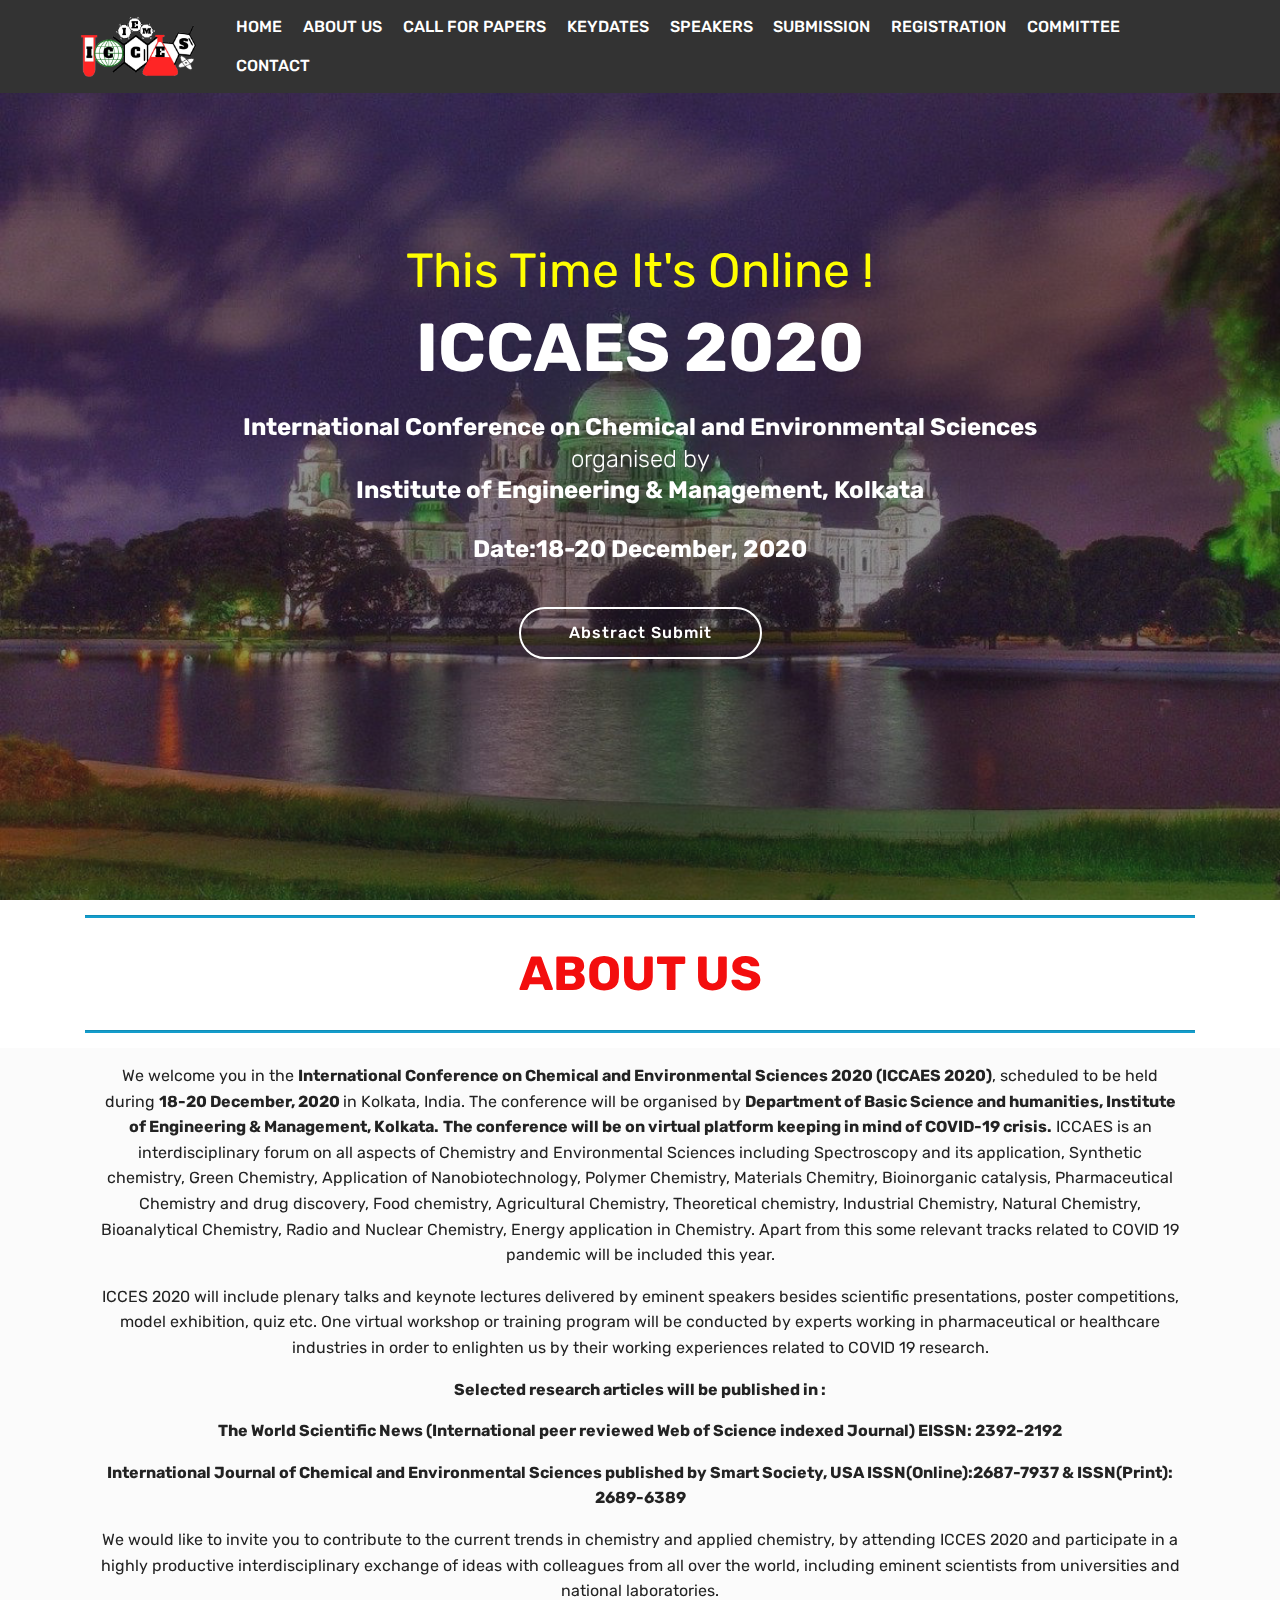
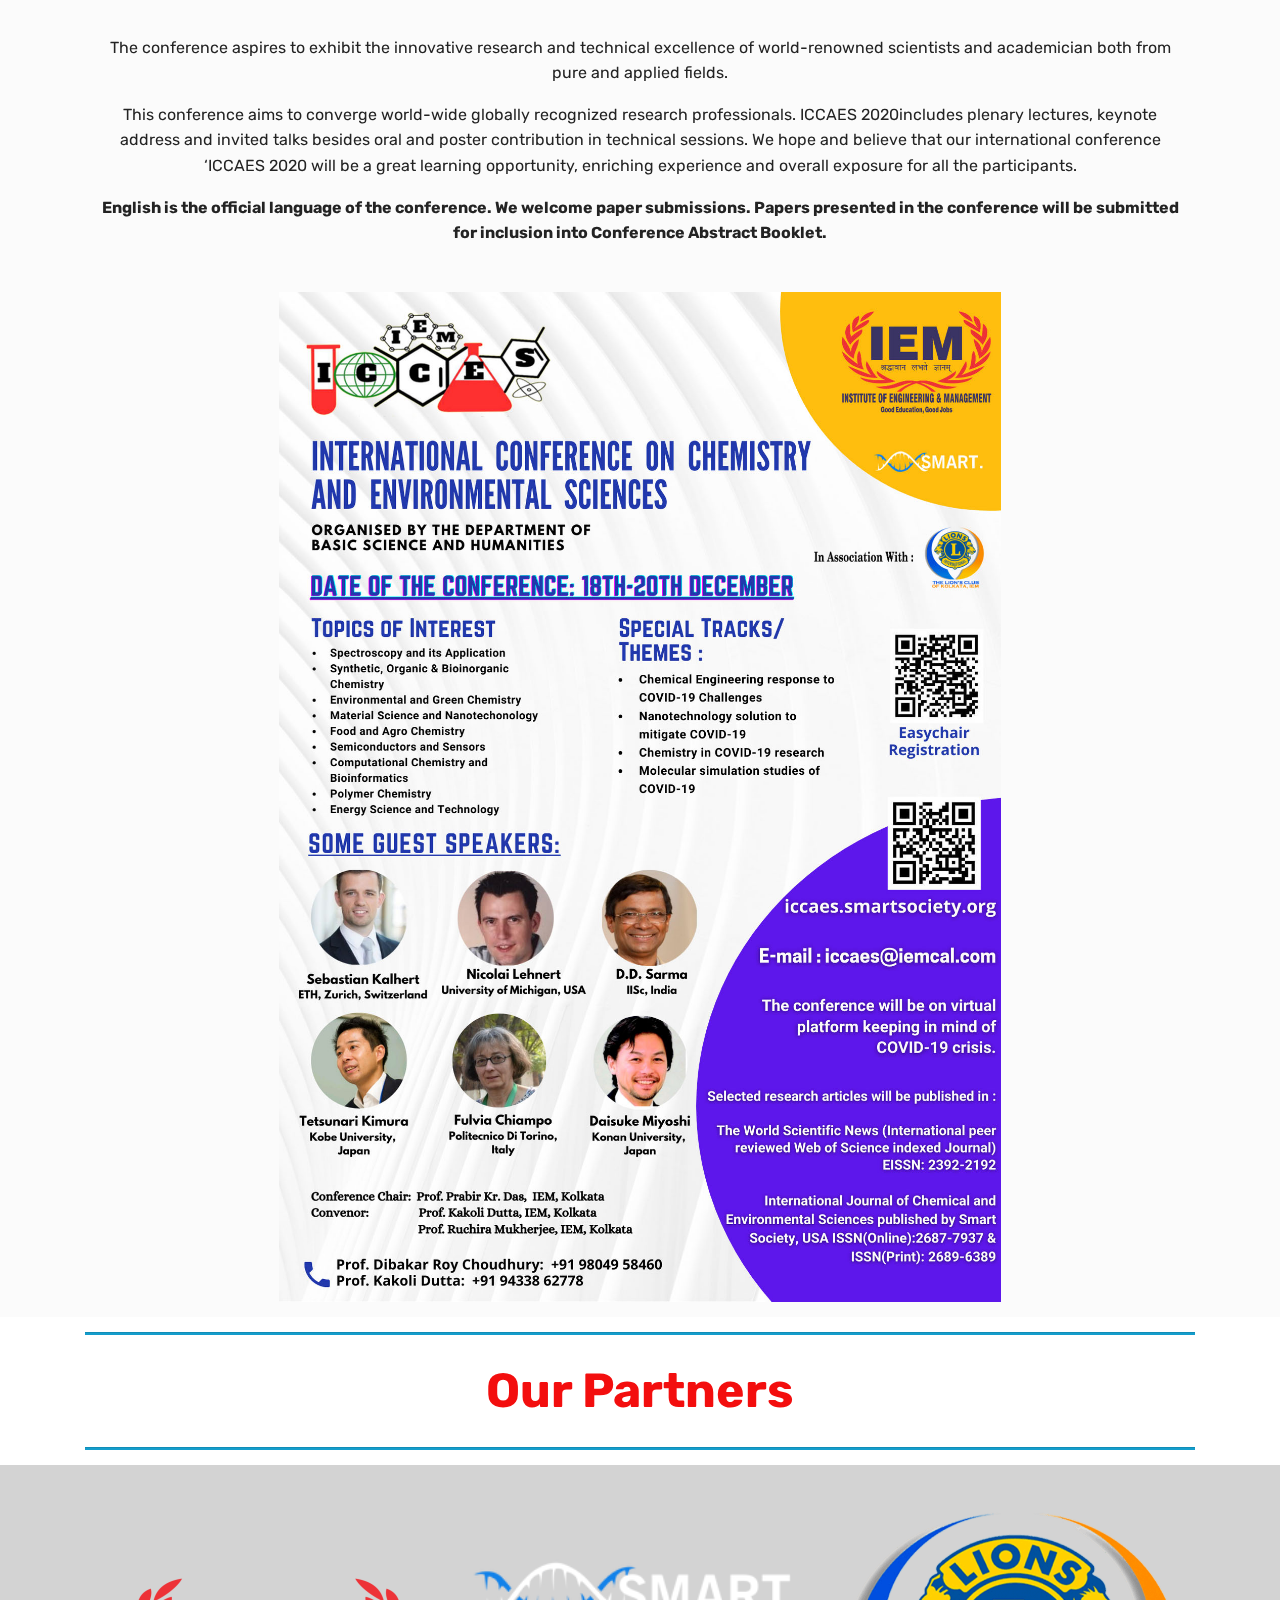
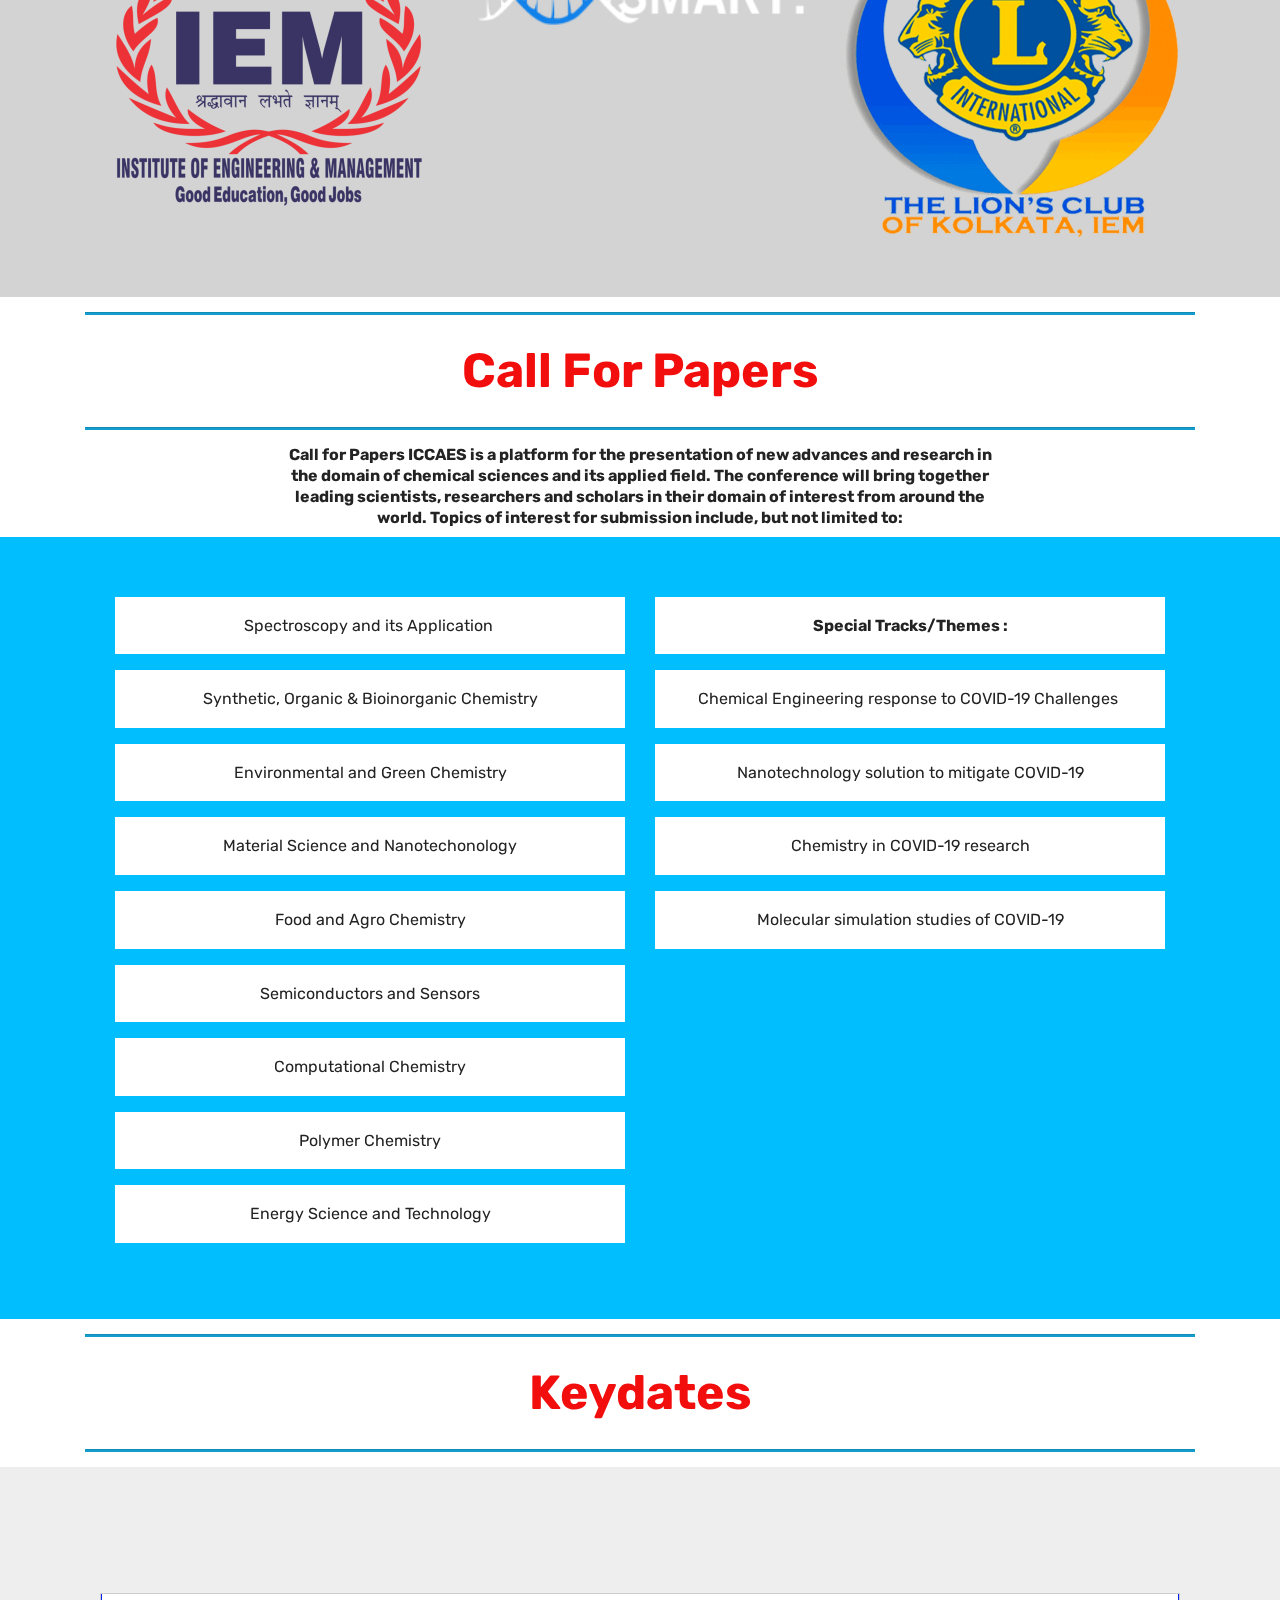
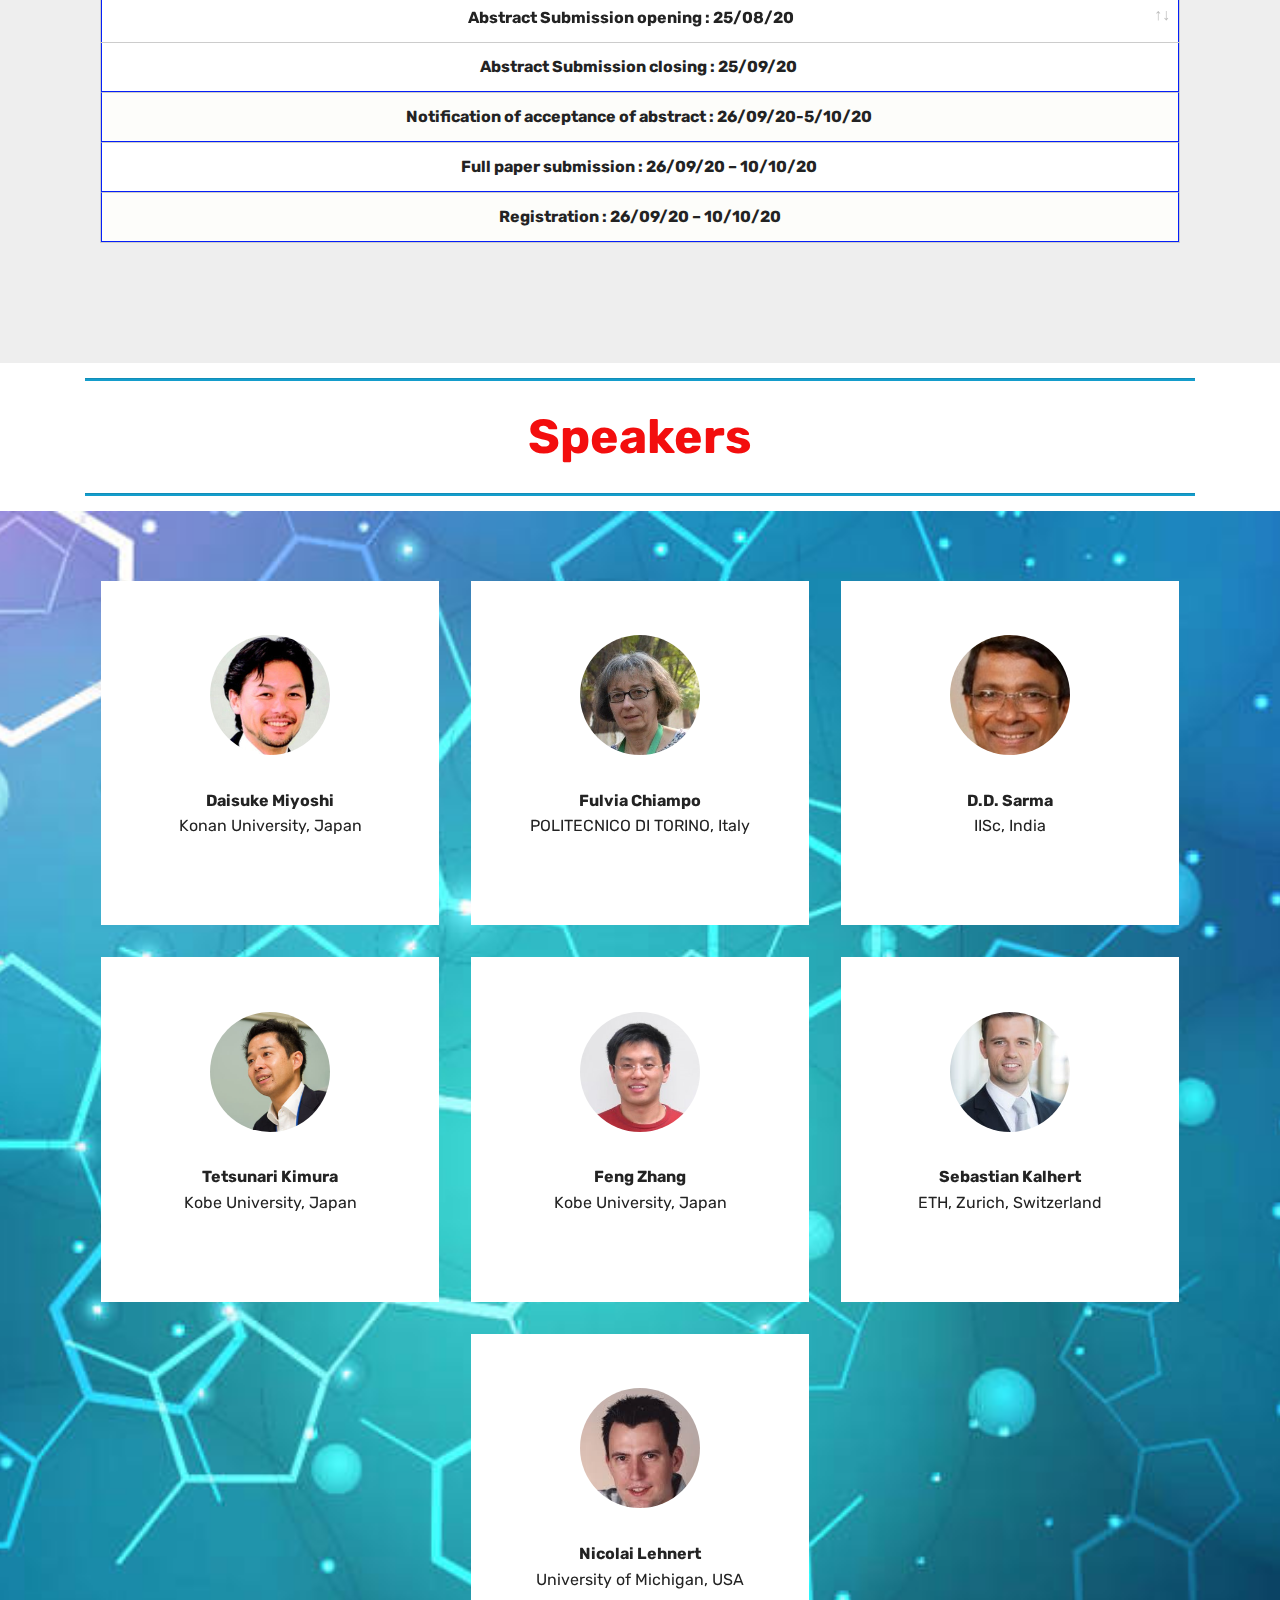
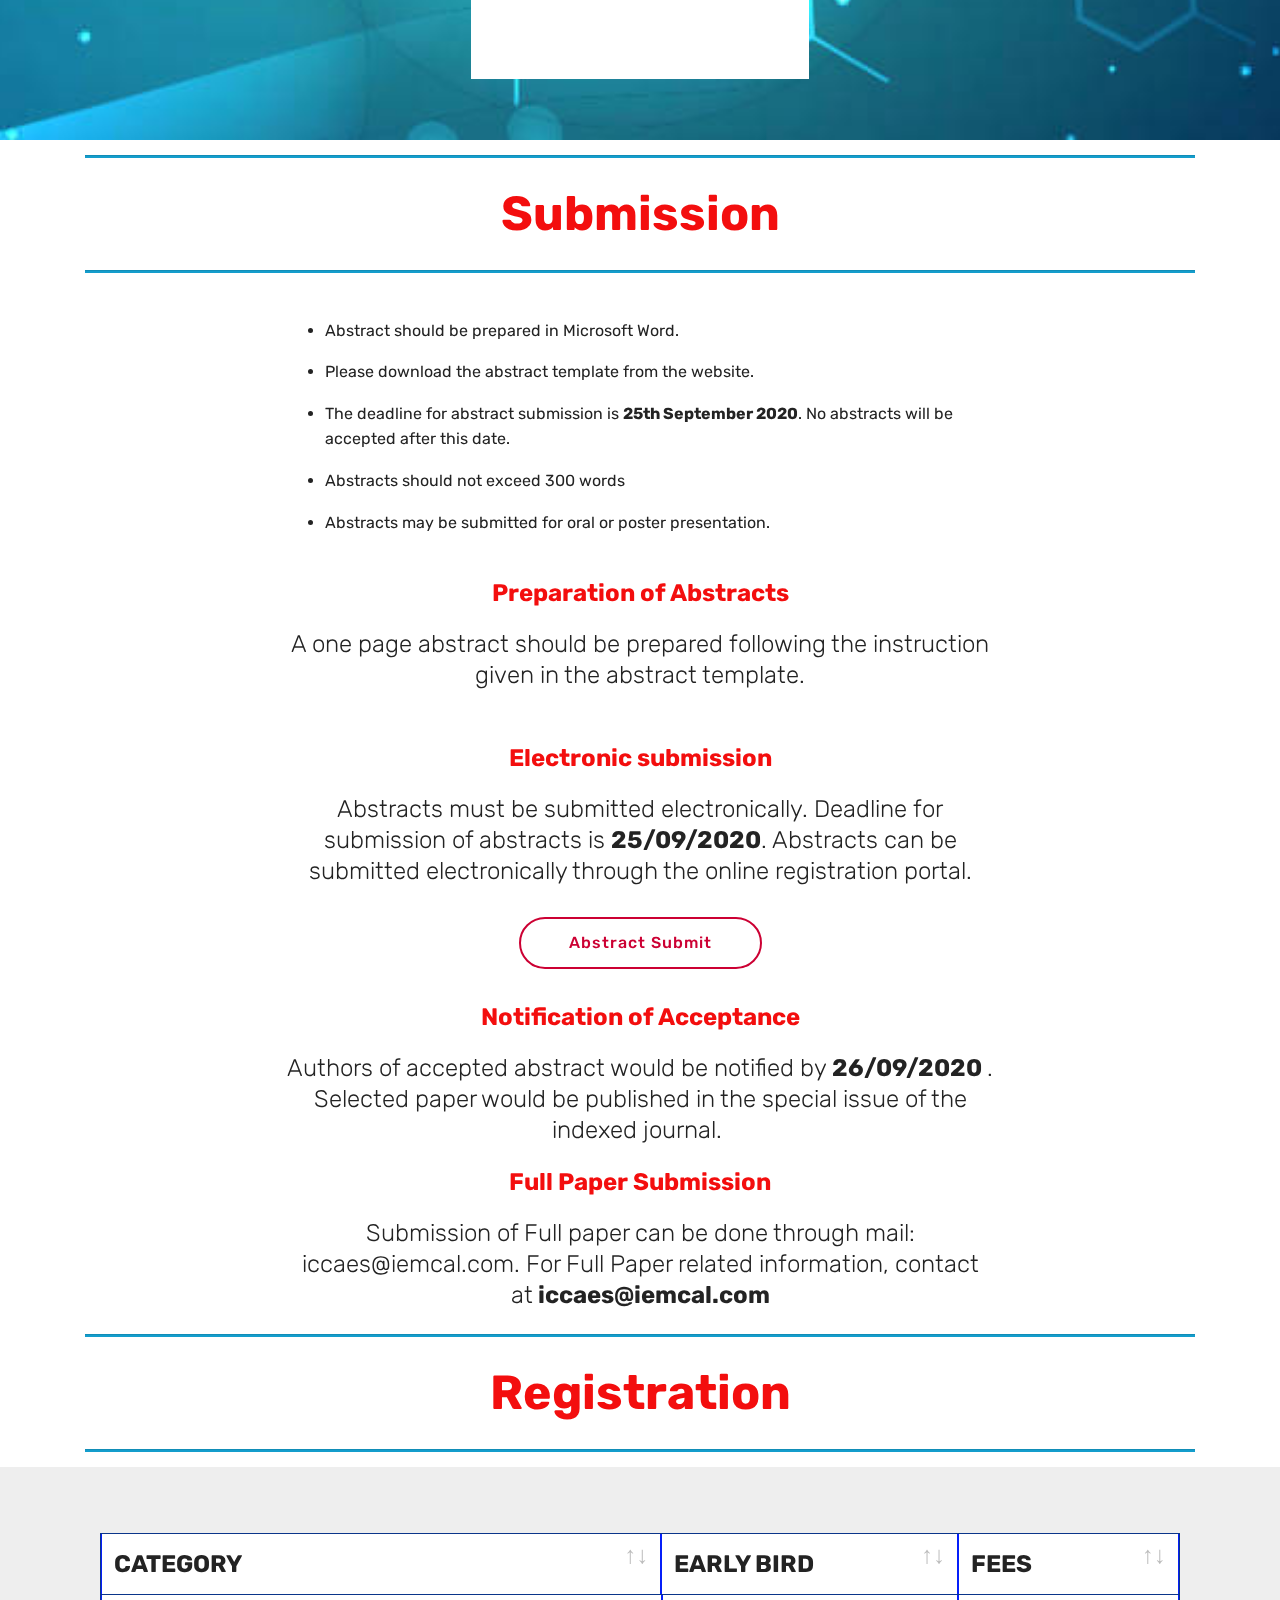
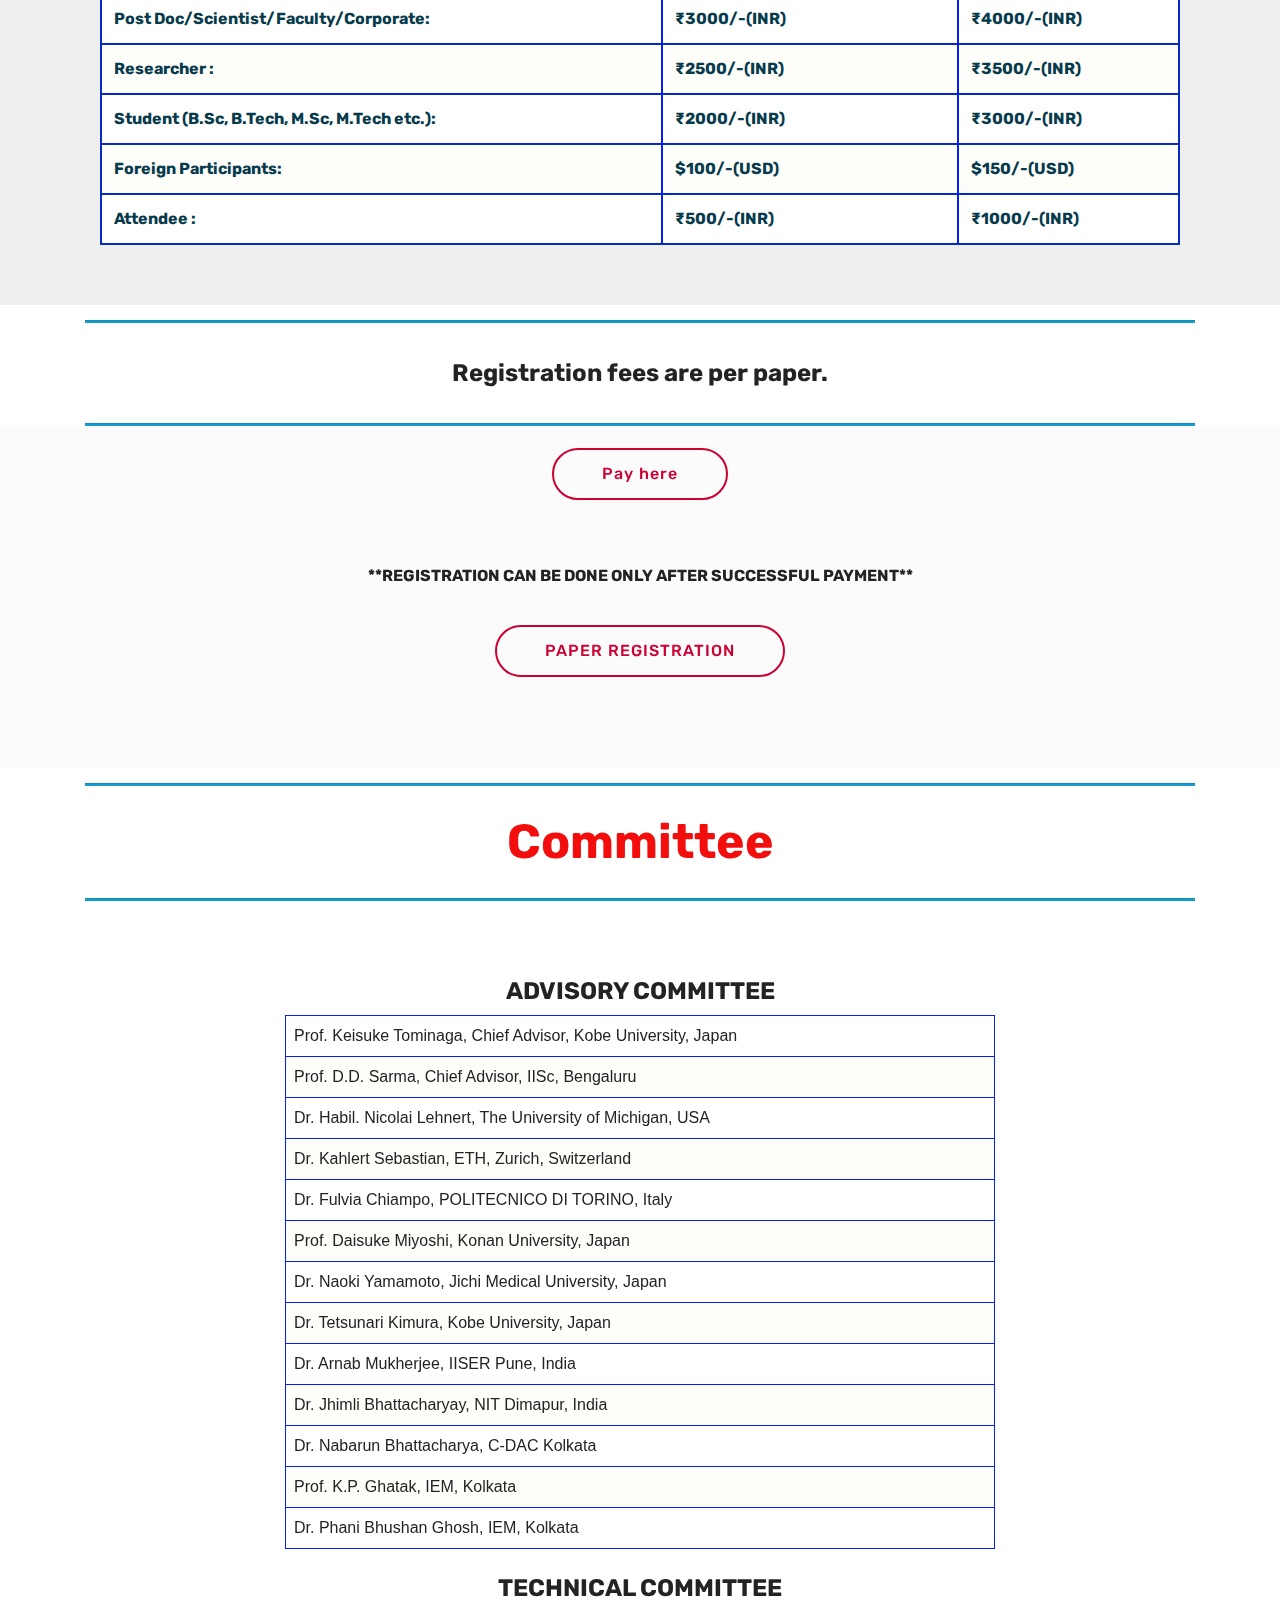
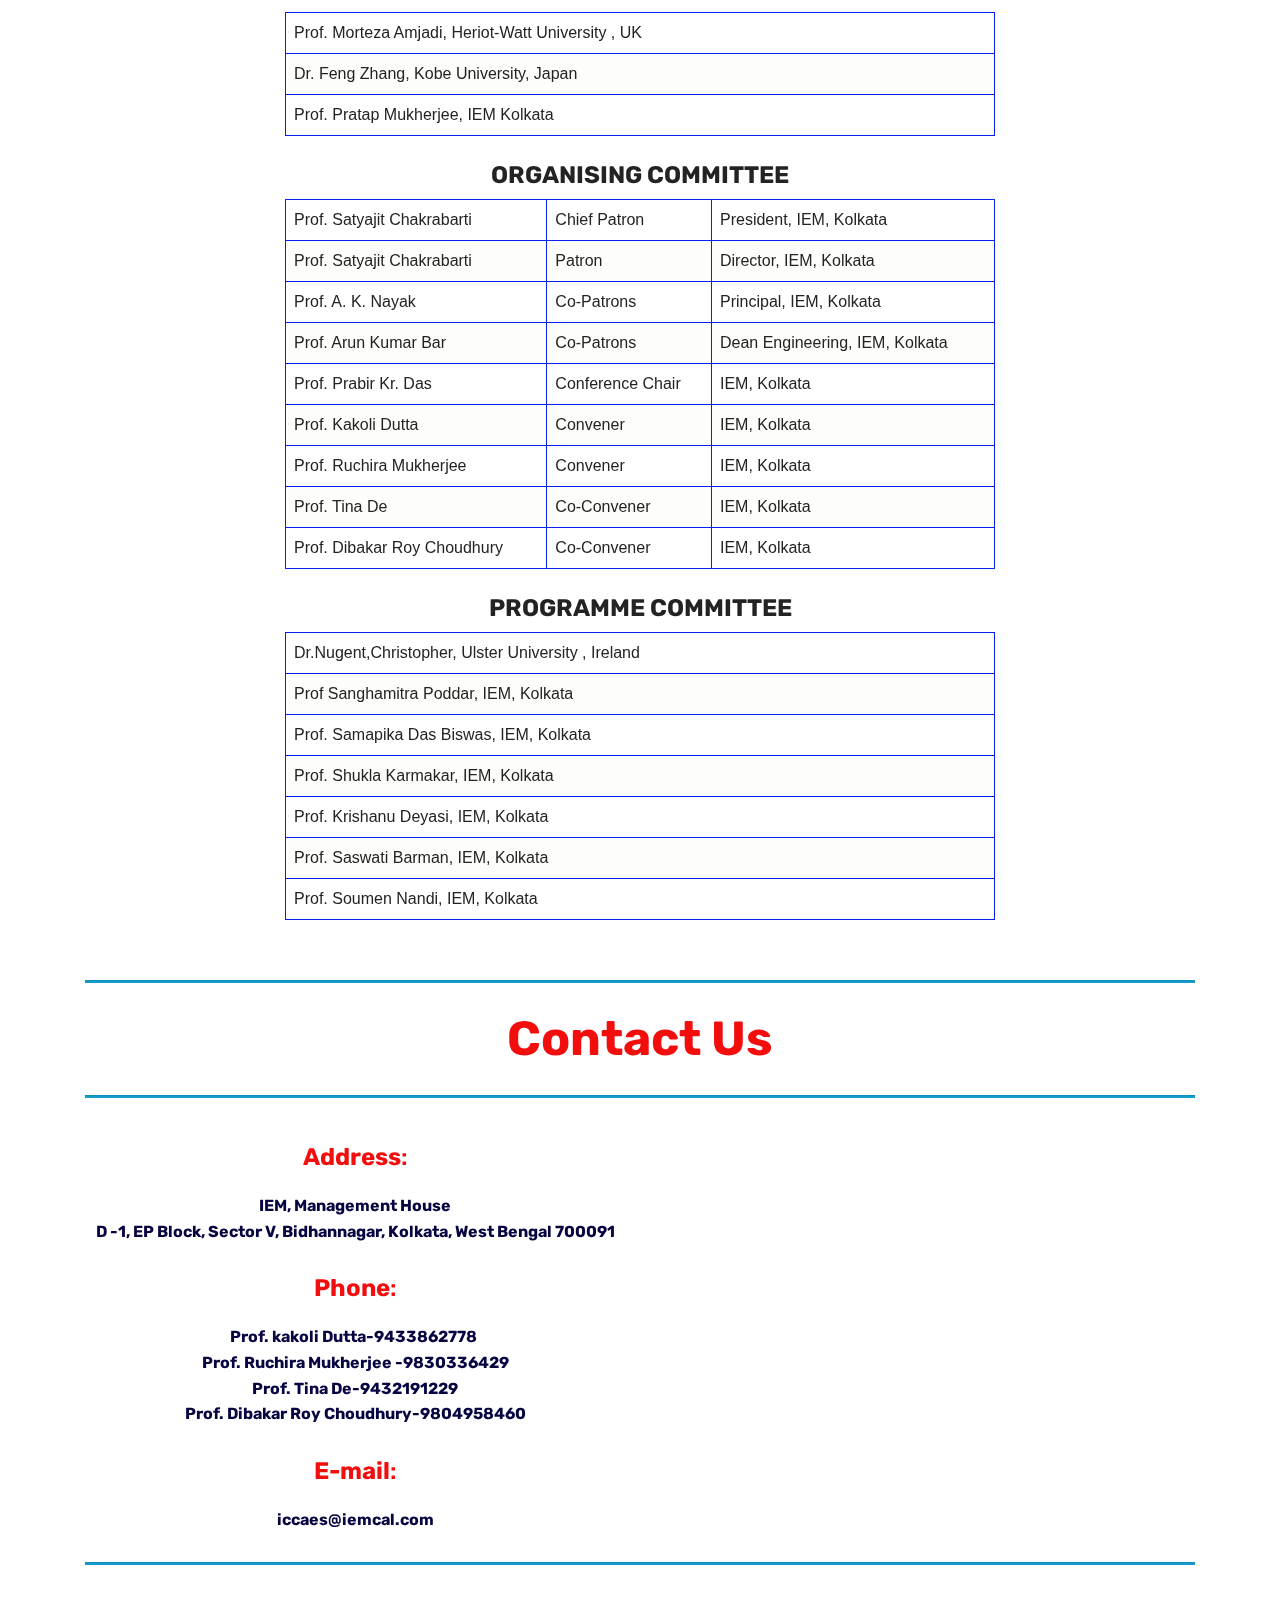
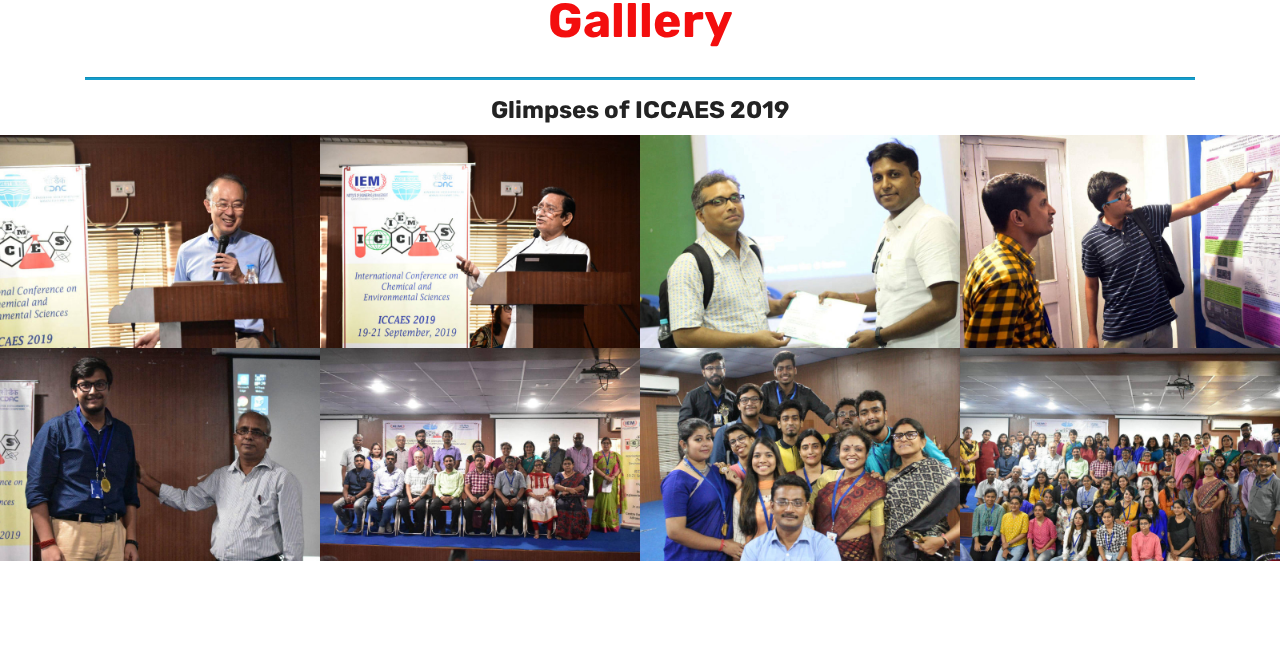
<file: index.html>
<!DOCTYPE html>
<html  >
<head>
<style>
table {
  font-family: arial, sans-serif;
  border-collapse: collapse;
  width: 100%;
}

td, th {
  border: 1px solid  #051ff9  ;
  text-align: left;
  padding: 8px;
}

tr:nth-child(even) {
  background-color:    #fdfdfa   ;
}
</style>
<style type="text/css">blink {
        animation: blinker 0.6s linear infinite;
        color:   #0ce0f5 ;
       }
      @keyframes blinker {  
        50% { opacity: 0; }
       }
       .blink-one {
         animation: blinker-one 1s linear infinite;
       }
       @keyframes blinker-one {  
         0% { opacity: 0; }
       }
       .blink-two {
         animation: blinker-two 1.4s linear infinite;
       }
       @keyframes blinker-two {  
         100% { opacity: 0; }
       }
</style>	

  <meta charset="UTF-8">
  <meta http-equiv="X-UA-Compatible" content="IE=edge">
  <meta name="generator" content="Mobirise v4.12.4, mobirise.com">
  <meta name="twitter:card" content="summary_large_image"/>
  <meta name="twitter:image:src" content="assets/images/index-meta.png">
  <meta property="og:image" content="assets/images/index-meta.png">
  <meta name="twitter:title" content="Home">
  <meta name="viewport" content="width=device-width, initial-scale=1, minimum-scale=1">
  <link rel="shortcut icon" href="assets/images/logo-2.png" type="image/x-icon">
  <meta name="description" content="">
  
  
  <title>ICCAES 2020</title>
  <link rel="stylesheet" href="assets/web/assets/mobirise-icons/mobirise-icons.css">
  <link rel="stylesheet" href="assets/bootstrap/css/bootstrap.min.css">
  <link rel="stylesheet" href="assets/bootstrap/css/bootstrap-grid.min.css">
  <link rel="stylesheet" href="assets/bootstrap/css/bootstrap-reboot.min.css">
  <link rel="stylesheet" href="assets/datatables/data-tables.bootstrap4.min.css">
  <link rel="stylesheet" href="assets/dropdown/css/style.css">
  <link rel="stylesheet" href="assets/tether/tether.min.css">
  <link rel="stylesheet" href="assets/theme/css/style.css">
  <link rel="stylesheet" href="assets/gallery/style.css">
  <link rel="preload" as="style" href="assets/mobirise/css/mbr-additional.css"><link rel="stylesheet" href="assets/mobirise/css/mbr-additional.css" type="text/css">
  
  
  
</head>
<body>
  <section class="menu cid-s6XohG6mQt" once="menu" id="menu1-0">

    

    <nav class="navbar navbar-expand beta-menu navbar-dropdown align-items-center navbar-fixed-top navbar-toggleable-sm">
        <button class="navbar-toggler navbar-toggler-right" type="button" data-toggle="collapse" data-target="#navbarSupportedContent" aria-controls="navbarSupportedContent" aria-expanded="false" aria-label="Toggle navigation">
            <div class="hamburger">
                <span></span>
                <span></span>
                <span></span>
                <span></span>
            </div>
        </button>
        <div class="menu-logo">
            <div class="navbar-brand">
                <span class="navbar-logo">
                    
                         <img src="assets/images/logo-2.png" alt="" title="" style="height: 3.8rem;">
                    
                </span>
                
            </div>
        </div>
        <div class="collapse navbar-collapse" id="navbarSupportedContent">
            <ul class="navbar-nav nav-dropdown nav-right" data-app-modern-menu="true">
			<li class="nav-item"><a class="nav-link link text-white display-4" href="#header2-1">HOME</a></li>
                        <li class="nav-item"><a class="nav-link link text-white display-4" href="#content9-1c">ABOUT US</a></li>
				        <li class="nav-item"><a class="nav-link link text-white display-4" href="#content9-1b">CALL FOR PAPERS</a></li>
						<li class="nav-item"><a class="nav-link link text-white display-4" href="#content9-1a">KEYDATES</a></li>
						<li class="nav-item"><a class="nav-link link text-white display-4" href="#content9-y">SPEAKERS</a></li>
						<li class="nav-item"><a class="nav-link link text-white display-4" href="#content9-x">SUBMISSION</a></li>
						<li class="nav-item"><a class="nav-link link text-white display-4" href="#content9-w">REGISTRATION</a></li>
						<li class="nav-item"><a class="nav-link link text-white display-4" href="#content9-z">COMMITTEE</a></li>
						<li class="nav-item"><a class="nav-link link text-white display-4" href="#content9-17">CONTACT</a></li>
						</ul>
        </div>
    </nav>
</section>

<section class="engine"><a href="#"></a></section><section class="cid-s6XphYSf7Y mbr-fullscreen mbr-parallax-background" id="header2-1">

    

    <div class="mbr-overlay" style="opacity: 0.5; background-color: rgb(35, 35, 35);"></div>

    <div class="container align-center">
        <div class="row justify-content-md-center">
            <div class="mbr-white col-md-10">
			<blink class="blink-two"><font size="12" color="#ffff00">This Time It's Online !</font></blink>
                <h1 class="mbr-section-title mbr-bold pb-3 mbr-fonts-style display-1">ICCAES 2020<br></h1>
                <h3 class="mbr-section-subtitle align-center mbr-light pb-3 mbr-fonts-style display-5"><strong>International Conference on Chemical and Environmental Sciences</strong><br>organised by 

<div><strong>Institute of Engineering &amp; Management, Kolkata</strong></div></h3>
                <p class="mbr-text pb-3 mbr-fonts-style display-5"><strong>Date:18-20 December, 2020</strong></p>
                <div class="mbr-section-btn">
				<a class="btn btn-md btn-white-outline display-4" href="https://easychair.org/conferences/?conf=iccaes2020">Abstract Submit</a>
				
				
				</div>
            </div>
        </div>
    </div>
    
</section>

<section class="mbr-section article content9 cid-s81ojzrgnc" id="content9-1c">
    
     

    <div class="container">
        <div class="inner-container" style="width: 100%;">
            <hr class="line" style="width: 100%;">
            <div class="section-text align-center mbr-fonts-style display-2"><strong>ABOUT US</strong></div>
            <hr class="line" style="width: 100%;">
        </div>
        </div>
</section>

<section class="mbr-section article content1 cid-s6XpX3pTaA" id="content1-5">
    
     

    <div class="container">
        <div class="media-container-row">
            <div class="mbr-text col-12 mbr-fonts-style display-7 col-md-12"><p>We welcome you in the <strong>International Conference on Chemical and Environmental Sciences 2020 (ICCAES 2020)</strong>, scheduled to be held during <strong>18-20 December, 2020 </strong>in Kolkata, India. The conference will be organised by <strong>Department of Basic Science and humanities, Institute of Engineering &amp; Management, Kolkata.</strong> <strong>The conference will be on virtual platform keeping in mind of COVID-19 crisis.</strong> ICCAES is an interdisciplinary forum on all aspects of Chemistry and Environmental Sciences including Spectroscopy and its application, Synthetic chemistry, Green Chemistry, Application of Nanobiotechnology, Polymer Chemistry, Materials Chemitry, Bioinorganic catalysis, Pharmaceutical Chemistry and drug discovery, Food chemistry, Agricultural Chemistry, Theoretical chemistry, Industrial Chemistry, Natural Chemistry, Bioanalytical Chemistry, Radio and Nuclear Chemistry, Energy application in Chemistry. Apart from this some relevant tracks related to COVID 19 pandemic will be included this year.
</p><p>ICCES 2020 will include plenary talks and keynote lectures delivered by eminent speakers besides scientific presentations, poster competitions, model exhibition, quiz etc. One virtual workshop or training program will be conducted by experts working in pharmaceutical or healthcare industries in order to enlighten us by their working experiences related to COVID 19 research.
</p><p><strong>Selected research articles will be published in :
</strong></p><p><strong>The World Scientific News (International peer reviewed Web of Science indexed Journal) EISSN: 2392-2192
</strong></p><p><strong>International Journal of Chemical and Environmental Sciences published by Smart Society, USA ISSN(Online):2687-7937 &amp; ISSN(Print): 2689-6389</strong></p><p>We would like to invite you to contribute to the current trends in chemistry and applied chemistry, by attending ICCES 2020 and participate in a highly productive interdisciplinary exchange of ideas with colleagues from all over the world, including eminent scientists from universities and national laboratories.</p></div>
        </div>
    </div>
</section>

<section class="mbr-section article content1 cid-s6XCBTpt5I" id="content1-b">
    
     

    <div class="container">
        <div class="media-container-row">
            <div class="mbr-text col-12 mbr-fonts-style display-7 col-md-12"><p>The conference aspires to exhibit the innovative research and technical excellence of world-renowned scientists and academician both from pure and applied fields.
</p><p>
</p><p>This conference aims to converge world-wide globally recognized research professionals. ICCAES 2020includes plenary lectures, keynote address and invited talks besides oral and poster contribution in technical sessions. We hope and believe that our international conference ‘ICCAES 2020 will be a great learning opportunity, enriching experience and overall exposure for all the participants.
</p><p>
</p><p><strong>English is the official language of the conference. We welcome paper submissions. Papers presented in the conference will be submitted for inclusion into Conference Abstract Booklet.</strong></p></div>
        </div>
    </div>
</section>

<section class="cid-s81rCCo1Zj" id="image1-1e">

    

    <figure class="mbr-figure container">
        <div class="image-block" style="width: 65%;">
            <img src="assets/images/whatsapp-image-2020-08-18-at-11.42.25-am-898x1280.jpg" width="1400" alt="Mobirise" title="">
            
        </div>
    </figure>
</section>
<section class="mbr-section article content9 cid-s9ptgdqEhp" id="content9-1h">
    
     

    <div class="container">
        <div class="inner-container" style="width: 100%;">
            <hr class="line" style="width: 100%;">
            <div class="section-text align-center mbr-fonts-style display-2"><strong>Our Partners</strong></div>
            <hr class="line" style="width: 100%;">
        </div>
        </div>
</section>

<section class="features2 cid-s9poBbpl6o mbr-parallax-background" id="features2-1g">

    

    <div class="mbr-overlay" style="opacity: 0.6; background-color: rgb(193, 193, 193);">
    </div>
    
    <div class="container">
        <div class="media-container-row">
            <div class="card p-3 col-12 col-md-6 col-lg-4">
                <div class="card-wrapper">
                    <div class="card-img">
                        <img src="assets/images/iem-676x676.png" alt="Mobirise" title="">
                    </div>
                    <div class="card-box">
                        
                        
                    </div>
                </div>
            </div>

            <div class="card p-3 col-12 col-md-6 col-lg-4">
                <div class="card-wrapper">
                    <div class="card-img">
                        <img src="assets/images/smart-248x119.png" alt="Mobirise" title="">
                    </div>
                    <div class="card-box ">
                        
                        
                    </div>
                </div>
            </div>

            <div class="card p-3 col-12 col-md-6 col-lg-4">
                <div class="card-wrapper">
                    <div class="card-img">
                        <img src="assets/images/lion-3-676x676.png" alt="Mobirise" title="">
                    </div>
                    <div class="card-box">
                        
                        
                    </div>
                </div>
            </div>

            
        </div>
    </div>
</section>

<section class="mbr-section article content9 cid-s81oaXhnPC" id="content9-1b">
    
     

    <div class="container">
        <div class="inner-container" style="width: 100%;">
            <hr class="line" style="width: 100%;">
            <div class="section-text align-center mbr-fonts-style display-2"><strong>Call For Papers</strong></div>
            <hr class="line" style="width: 100%;">
        </div>
        </div>
</section>

<section class="mbr-section content4 cid-s6XG8qvpJZ" id="content4-g">

    

    <div class="container">
        <div class="media-container-row">
            <div class="title col-12 col-md-8">
                
                <h3 class="mbr-section-subtitle align-center mbr-light mbr-fonts-style display-7"><strong>Call for Papers ICCAES is a platform for the presentation of new advances and research in the domain of chemical sciences and its applied field. The conference will bring together leading scientists, researchers and scholars in their domain of interest from around the world. Topics of interest for submission include, but not limited to:</strong></h3>
                
            </div>
        </div>
    </div>
</section>

<section class="mbr-section article content14 cid-s6XEIgoHgs" id="content14-f">
      
     

    <div class="container">
        <div class="media-container-row">
            <div class="row col-12 col-md-12">
                <div class="col-12 mbr-text mbr-fonts-style col-md-6 display-7">
                     <p class="p-3"><span style="font-size: 1rem;">Spectroscopy and its Application&nbsp;</span><br></p><p class="p-3">Synthetic, Organic & Bioinorganic Chemistry
</p><p class="p-3">Environmental and Green Chemistry
</p><p class="p-3">Material Science and Nanotechonology</p><p class="p-3"><span style="font-size: 1rem;">Food and Agro Chemistry</span></p><p class="p-3"><span style="font-size: 1rem;">Semiconductors and Sensors</span></p><p class="p-3">Computational Chemistry
</p><p class="p-3">Polymer Chemistry</p><p class="p-3"><span style="font-size: 1rem;">Energy Science and Technology</span></p>
                </div>
                <div class="col-12 mbr-text mbr-fonts-style display-7 col-md-6">
                     <p class="p-3"><strong>Special Tracks/Themes :
</strong></p><p class="p-3"><span style="font-size: 1rem;">Chemical Engineering response to COVID-19 Challenges&nbsp;</span><br></p><p class="p-3">Nanotechnology solution to mitigate COVID-19
</p><p class="p-3">Chemistry in COVID-19 research
</p><p class="p-3">Molecular simulation studies of COVID-19
</p>
                </div>
                
            </div>
        </div>
    </div>
</section>

<section class="mbr-section article content9 cid-s81nWjVac1" id="content9-1a">
    
     

    <div class="container">
        <div class="inner-container" style="width: 100%;">
            <hr class="line" style="width: 100%;">
            <div class="section-text align-center mbr-fonts-style display-2"><strong>
                    Keydates
                </strong></div>
            <hr class="line" style="width: 100%;">
        </div>
        </div>
</section>

<section class="section-table cid-s72vf8l6SA mbr-parallax-background" id="table1-i">

  
  <div class="mbr-overlay" style="opacity: 0; background-color: rgb(35, 35, 35);">
  </div>
  <div class="container container-table">
      
      
      <div class="table-wrapper">
        <div class="container">
          
        </div>

        <div class="container scroll">
          <table class="table" cellspacing="0" data-empty="No matching records found">
            <thead>
              <tr class="table-heads ">
                  
                  
                  
                  
              <th class="head-item mbr-fonts-style display-7">Abstract Submission opening : 25/08/20
<br></th></tr>
            </thead>

            <tbody>
              
              
              
              
            <tr> 
                
                
                
                
              <td class="body-item mbr-fonts-style display-7"><strong>Abstract Submission closing : 25/09/20&nbsp;</strong></td></tr><tr> 
                
                
                
                
              <td class="body-item mbr-fonts-style display-7"><strong>Notification of acceptance of abstract : 26/09/20-5/10/20&nbsp;</strong></td></tr><tr> 
                
                
                
                
              <td class="body-item mbr-fonts-style display-7"><strong>Full paper submission : 26/09/20 – 10/10/20&nbsp;</strong></td></tr><tr> 
                
                
                
                
              <td class="body-item mbr-fonts-style display-7"><strong>Registration : 26/09/20 – 10/10/20</strong></td></tr></tbody>
          </table>
        </div>
        <div class="container table-info-container">
          
        </div>
      </div>
    </div>
</section>

<section class="mbr-section article content9 cid-s72GVQ9A5G" id="content9-y">
    
     

    <div class="container">
        <div class="inner-container" style="width: 100%;">
            <hr class="line" style="width: 100%;">
            <div class="section-text align-center mbr-fonts-style display-2"><strong>
                    Speakers</strong></div>
            <hr class="line" style="width: 100%;">
        </div>
        </div>
</section>

<section class="testimonials1 cid-s72yBokuq5" id="testimonials1-v">

    

    
    <div class="container">
        <div class="media-container-row">
            <div class="title col-12 align-center">
                
                
            </div>
        </div>
    </div>

    <div class="container pt-3 mt-2">
        <div class="media-container-row">
            <div class="mbr-testimonial p-3 align-center col-12 col-md-6 col-lg-4">
                <div class="panel-item p-3">
                    <div class="card-block">
                        <div class="testimonial-photo">
                            <img src="assets/images/dm-240x240.jpg" alt="" title="">
                        </div>
                        <p class="mbr-text mbr-fonts-style display-7"><strong>
                           Daisuke Miyoshi</strong><br>Konan University, Japan<br><strong>
                        </strong></p>
                    </div>
                    <div class="card-footer">
                        
                        
                    </div>
                </div>
            </div>

            <div class="mbr-testimonial p-3 align-center col-12 col-md-6 col-lg-4">
                <div class="panel-item p-3">
                    <div class="card-block">
                        <div class="testimonial-photo">
                            <img src="assets/images/fm-239x239.jpg" alt="" title="">
                        </div>
                        <p class="mbr-text mbr-fonts-style display-7"><strong>Fulvia Chiampo</strong>
<br>POLITECNICO DI TORINO, Italy</p>
                    </div>
                    <div class="card-footer">
                        
                        
                    </div>
                </div>
            </div>

            <div class="mbr-testimonial p-3 align-center col-12 col-md-6 col-lg-4">
                <div class="panel-item p-3">
                    <div class="card-block">
                        <div class="testimonial-photo">
                            <img src="assets/images/ddsharma-3-191x287.jpeg" alt="" title="">
                        </div>
                        <p class="mbr-text mbr-fonts-style display-7"><strong>D.D. Sarma
</strong><br>IISc, India</p>
                    </div>
                    <div class="card-footer">
                        
                        
                    </div>
                </div>
            </div>
			
			<div class="mbr-testimonial p-3 align-center col-12 col-md-6 col-lg-4">
                <div class="panel-item p-3">
                    <div class="card-block">
                        <div class="testimonial-photo">
                            <img src="assets/images/kimura.jpeg" alt="" title="">
                        </div>
                        <p class="mbr-text mbr-fonts-style display-7"><strong>Tetsunari Kimura
</strong><br>Kobe University, Japan</p>
                    </div>
                    <div class="card-footer">
                        
                        
                    </div>
                </div>
            </div>
			
			<div class="mbr-testimonial p-3 align-center col-12 col-md-6 col-lg-4">
                <div class="panel-item p-3">
                    <div class="card-block">
                        <div class="testimonial-photo">
                            <img src="assets/images/Feng Zhang.jpg" alt="" title="">
                        </div>
                        <p class="mbr-text mbr-fonts-style display-7"><strong>Feng Zhang
</strong><br>Kobe University, Japan</p>
                    </div>
                    <div class="card-footer">
                        
                        
                    </div>
                </div>
            </div>
			
			<div class="mbr-testimonial p-3 align-center col-12 col-md-6 col-lg-4">
                <div class="panel-item p-3">
                    <div class="card-block">
                        <div class="testimonial-photo">
                            <img src="assets/images/Sebastian Kalhert.jpeg" alt="" title="">
                        </div>
                        <p class="mbr-text mbr-fonts-style display-7"><strong>Sebastian Kalhert
</strong><br>ETH, Zurich, Switzerland</p>
                    </div>
                    <div class="card-footer">
                        
                        
                    </div>
                </div>
            </div>
			
						<div class="mbr-testimonial p-3 align-center col-12 col-md-6 col-lg-4">
                <div class="panel-item p-3">
                    <div class="card-block">
                        <div class="testimonial-photo">
                            <img src="assets/images/Nicolai Lehnert.jpg" alt="" title="">
                        </div>
                        <p class="mbr-text mbr-fonts-style display-7"><strong>Nicolai Lehnert
</strong><br>University of Michigan, USA</p>
                    </div>
                    <div class="card-footer">
                        
                        
                    </div>
                </div>
            </div>

            

            

            
        </div>
    </div>   
</section>

<section class="mbr-section article content9 cid-s72GBIadXs" id="content9-x">
    
     

    <div class="container">
        <div class="inner-container" style="width: 100%;">
            <hr class="line" style="width: 100%;">
            <div class="section-text align-center mbr-fonts-style display-2"><strong>
                    Submission
                </strong></div>
            <hr class="line" style="width: 100%;">
        </div>
        </div>
</section>

<section class="mbr-section article content12 cid-s72vShieTq" id="content12-j">
     

    <div class="container">
        <div class="media-container-row">
            <div class="mbr-text counter-container col-12 col-md-8 mbr-fonts-style display-7">
                <ul>
                    <li>Abstract should be prepared in Microsoft Word.
</li><li>Please download the abstract template from the website.
</li><li>The deadline for abstract submission is <strong>25th September 2020</strong>. No abstracts will be accepted after this date.
</li><li>Abstracts should not exceed 300 words 
</li><li>Abstracts may be submitted for oral or poster presentation.
</li>
                </ul>
            </div>
        </div>
    </div>
</section>

<section class="mbr-section content4 cid-s72waU0aBQ" id="content4-l">

    

    <div class="container">
        <div class="media-container-row">
            <div class="title col-12 col-md-8">
                <h2 class="align-center pb-3 mbr-fonts-style display-5"><strong>Preparation of Abstracts
</strong></h2>
                <h3 class="mbr-section-subtitle align-center mbr-light mbr-fonts-style display-5">A one page abstract should be prepared following the instruction given in the abstract template.
<br><div><br></div><div>
</div></h3>
                
            </div>
        </div>
    </div>
</section>

<section class="mbr-section content4 cid-s72xag4Xtu" id="content4-p">

    

    <div class="container">
        <div class="media-container-row">
            <div class="title col-12 col-md-8">
                <h2 class="align-center pb-3 mbr-fonts-style display-5"><strong>Electronic submission
</strong></h2>
                <h3 class="mbr-section-subtitle align-center mbr-light mbr-fonts-style display-5">Abstracts must be submitted electronically. Deadline for submission of abstracts is <strong>25/09/2020</strong>. Abstracts can be submitted electronically through the online registration portal.</h3>
                
            </div>
        </div>
    </div>
</section>

<section class="mbr-section content8 cid-s72wn6RFBa" id="content8-m">

    

    <div class="container">
        <div class="media-container-row title">
            <div class="col-12 col-md-8">
                <div class="mbr-section-btn align-center"><a class="btn btn-secondary-outline display-4" href="https://easychair.org/conferences/?conf=iccaes2020">Abstract Submit</a></div>
            </div>
        </div>
    </div>
</section>

<section class="mbr-section content4 cid-s72wqmOkgq" id="content4-n">

    

    <div class="container">
        <div class="media-container-row">
            <div class="title col-12 col-md-8">
                <h2 class="align-center pb-3 mbr-fonts-style display-5"><strong>Notification of Acceptance</strong></h2>
                <h3 class="mbr-section-subtitle align-center mbr-light mbr-fonts-style display-5"><div>
<span style="font-size: 1.5rem;">Authors of accepted abstract would be notified by <strong>26/09/2020 </strong>. Selected paper would be published in the special issue of the indexed journal.&nbsp;</span></div></h3>
                
            </div>
        </div>
    </div>
</section>

<section class="mbr-section content4 cid-s72wE6Eilq" id="content4-o">

    

    <div class="container">
        <div class="media-container-row">
            <div class="title col-12 col-md-8">
                <h2 class="align-center pb-3 mbr-fonts-style display-5"><strong>Full Paper Submission
</strong></h2>
                <h3 class="mbr-section-subtitle align-center mbr-light mbr-fonts-style display-5"><div>Submission of Full paper can be done through mail: iccaes@iemcal.com. For Full Paper related information, contact at<strong>&nbsp;iccaes@iemcal.com</strong></div></h3>
                
            </div>
        </div>
    </div>
</section>

<section class="mbr-section article content9 cid-s72GmQsDih" id="content9-w">
    
     

    <div class="container">
        <div class="inner-container" style="width: 100%;">
            <hr class="line" style="width: 100%;">
            <div class="section-text align-center mbr-fonts-style display-2"><strong>Registration</strong></div>
            <hr class="line" style="width: 100%;">
        </div>
        </div>
</section>

<section class="section-table cid-s72xC0dAnf mbr-parallax-background" id="table1-s">

  
  
  <div class="container container-table">
      
      
      <div class="table-wrapper">
        <div class="container">
          
        </div>

        <div class="container scroll">
          <table class="table" cellspacing="0" data-empty="No matching records found">
            <thead>
              <tr class="table-heads ">
                  
                  
                  
                  
               <th class="head-item mbr-fonts-style display-5">CATEGORY</th><th class="head-item mbr-fonts-style display-5">EARLY BIRD</th><th class="head-item mbr-fonts-style display-5">FEES</th></tr>
            </thead>

            <tbody>
              
              
              
              
                        <tr> 
                
                
                
                
              <td class="body-item mbr-fonts-style display-7"><strong>Post Doc/Scientist/Faculty/Corporate:</strong><br></td><td class="body-item mbr-fonts-style display-7"><strong>₹3000/-(INR)</strong></td><td class="body-item mbr-fonts-style display-7"><strong>₹4000/-(INR)</strong><br></td></tr><tr>
			  
                
                
                
              <td class="body-item mbr-fonts-style display-7"><strong>Researcher :</strong></td><td class="body-item mbr-fonts-style display-7"><strong>₹2500/-(INR)</strong></td><td class="body-item mbr-fonts-style display-7"><strong>₹3500/-(INR)</strong><br></td></tr><tr>
                
                
                
                
             
                
                
                
                
                
              <td class="body-item mbr-fonts-style display-7"><strong>Student (B.Sc, B.Tech, M.Sc, M.Tech etc.):</strong></td><td class="body-item mbr-fonts-style display-7"><strong>₹2000/-(INR)</strong></td><td class="body-item mbr-fonts-style display-7"><strong>₹3000/-(INR)</strong><br></td></tr></tr>

                
                <td class="body-item mbr-fonts-style display-7"><strong>Foreign Participants:</strong><br></td><td class="body-item mbr-fonts-style display-7"><strong>$100/-(USD)</strong></td><td class="body-item mbr-fonts-style display-7"><strong>$150/-(USD)</strong><br></td></tr><tr>
                 
                 
                 
                 
                 
                 
                 
               <td class="body-item mbr-fonts-style display-7"><strong>Attendee :</strong></td><td class="body-item mbr-fonts-style display-7"><strong>₹500/-(INR)</strong></td><td class="body-item mbr-fonts-style display-7"><strong>₹1000/-(INR)</strong><br></td></tr>
            </tr></tbody>
          </table>
        </div>
        <div class="container table-info-container">
          
        </div>
      </div>
    </div>
</section>

<section class="mbr-section article content9 cid-s72xEkV8lf" id="content9-t">
    
     

    <div class="container">
        <div class="inner-container" style="width: 100%;">
            <hr class="line" style="width: 100%;">
            <div class="section-text align-center mbr-fonts-style display-5"><strong>Registration fees are per paper.</strong></div>
            <hr class="line" style="width: 100%;">
        </div>
        </div>
</section>

<section class="mbr-section content8 cid-s72xHsPgyg" id="content8-u">

    

    <div class="container">
        <div class="media-container-row title">
            <div class="col-12 col-md-8">
                <div class="mbr-section-btn align-center"><a class="btn btn-secondary-outline display-4" href="https://iem.edu.in/iccaes-2020/">Pay here</a></div>
            </div>
        </div>
    </div>
</section>

<section class="mbr-section content4 cid-s7bswEt8eh" id="content4-19">

    

    <div class="container">
        <div class="media-container-row">
            <div class="title col-12 col-md-8">
                
                <h3 class="mbr-section-subtitle align-center mbr-light mbr-fonts-style display-7"><strong>
                    **REGISTRATION CAN BE DONE ONLY AFTER SUCCESSFUL PAYMENT**</strong></h3>
                <div class="mbr-section-btn align-center py-4"><a class="btn btn-secondary-outline display-4" href="https://forms.gle/vt8TFDQ9fibyqrtb8">PAPER REGISTRATION</a></div>
            </div>
        </div>
    </div>
</section>

<section class="mbr-section article content9 cid-s72IXYYuun" id="content9-z">
    
     

    <div class="container">
        <div class="inner-container" style="width: 100%;">
            <hr class="line" style="width: 100%;">
            <div class="section-text align-center mbr-fonts-style display-2"><strong>Committee</strong></div>
            <hr class="line" style="width: 100%;">
        </div>
        </div>
</section>

<section class="mbr-section content4 cid-s72Jm3xu4l" id="content4-11">

    

    <div class="container">
        <div class="media-container-row">
            <div class="title col-12 col-md-8">
			
			<h3 class="mbr-section-subtitle align-center mbr-light mbr-fonts-style display-5"><strong>ADVISORY COMMITTEE</strong></h3>
				<table>
				<tr><td>Prof. Keisuke Tominaga, Chief Advisor, Kobe University, Japan</td></tr>
	<tr><td>Prof. D.D. Sarma, Chief Advisor, IISc, Bengaluru</td></tr>
	<tr><td>Dr. Habil. Nicolai Lehnert, The University of Michigan, USA</td></tr>
	<tr><td>Dr. Kahlert Sebastian, ETH, Zurich, Switzerland</td></tr>
	<tr><td>Dr. Fulvia Chiampo, POLITECNICO DI TORINO, Italy</td></tr>
	<tr><td>Prof. Daisuke Miyoshi, Konan University, Japan</td></tr>
	<tr><td>Dr. Naoki Yamamoto, Jichi Medical University, Japan</td></tr>
	
	
	<tr><td>Dr. Tetsunari Kimura, Kobe University, Japan</td></tr>
	
	<tr><td>Dr. Arnab Mukherjee, IISER Pune, India</td></tr>
	<tr><td>Dr. Jhimli Bhattacharyay, NIT Dimapur, India</td></tr>
	<tr><td>Dr. Nabarun Bhattacharya, C-DAC Kolkata</td></tr> 
<tr><td>Prof. K.P. Ghatak, IEM, Kolkata </td></tr>
<tr><td>Dr. Phani Bhushan Ghosh, IEM, Kolkata</td></tr> 


               </table> 
			   <br>
              <h3 class="mbr-section-subtitle align-center mbr-light mbr-fonts-style display-5"><strong>TECHNICAL COMMITTEE</strong></h3>
				<table>
				<tr><td>Prof. Morteza Amjadi, Heriot-Watt University , UK</td></tr>
	<tr><td>Dr. Feng Zhang, Kobe University, Japan</td></tr>
	<tr><td>Prof. Pratap Mukherjee, IEM Kolkata</td></tr>
	 </table> 
			   <br>
                
                <h3 class="mbr-section-subtitle align-center mbr-light mbr-fonts-style display-5"><strong>ORGANISING COMMITTEE</strong></h3>
				<table>
	<tr>			
  <td>Prof. Satyajit Chakrabarti</td>
  <td>Chief Patron</td>
  <td>President, IEM, Kolkata</td>
  </tr>
  <tr>
  <td>Prof. Satyajit Chakrabarti</td>
  <td>Patron</td>
  <td>Director, IEM, Kolkata</td>
  </tr>
  <tr>
  <td>Prof. A. K. Nayak</td>
  <td>Co-Patrons</td>
  <td>Principal, IEM, Kolkata</td>
  </tr>
  <tr>
  <td>Prof. Arun Kumar Bar</td>
  <td>Co-Patrons</td>
  <td>Dean Engineering, IEM, Kolkata</td>
  </tr>
    <tr>
  <td>Prof. Prabir Kr. Das</td>
  <td>Conference Chair</td>
  <td>IEM, Kolkata</td>
  </tr>
	
  <tr>
  <td>Prof. Kakoli Dutta</td>
  <td>Convener</td>
  <td>IEM, Kolkata</td>
  </tr>  <tr>
  <td>Prof. Ruchira Mukherjee</td>
  <td>Convener</td>
  <td>IEM, Kolkata</td>
  </tr> 
  <tr>
  <td>Prof. Tina De</td>
  <td>Co-Convener</td>
  <td>IEM, Kolkata</td>
  </tr><tr>
  <td>Prof. Dibakar Roy Choudhury</td>
  <td>Co-Convener</td>
  <td>IEM, Kolkata</td>
  </tr>

</table>
<br>
			   <h3 class="mbr-section-subtitle align-center mbr-light mbr-fonts-style display-5"><strong>PROGRAMME COMMITTEE</strong></h3>
				<table>
				<tr><td>Dr.Nugent,Christopher, Ulster University , Ireland</td></tr> 
<tr><td>Prof Sanghamitra Poddar, IEM, Kolkata</td></tr>
<tr><td>Prof. Samapika Das Biswas, IEM, Kolkata</td></tr>
<tr><td>Prof. Shukla Karmakar, IEM, Kolkata</td></tr>
<tr><td>Prof. Krishanu Deyasi, IEM, Kolkata</td></tr>
<tr><td>Prof. Saswati Barman, IEM, Kolkata</td></tr>
<tr><td>Prof. Soumen Nandi, IEM, Kolkata</td></tr>


               </table>	
                
            </div>
        </div>
    </div>
</section>

<section class="mbr-section article content9 cid-s73aIKklIh" id="content9-17">
    
     

    <div class="container">
        <div class="inner-container" style="width: 100%;">
            <hr class="line" style="width: 100%;">
            <div class="section-text align-center mbr-fonts-style display-2"><strong>
                    Contact Us</strong></div>
            <hr class="line" style="width: 100%;">
        </div>
        </div>
</section>

<section class="mbr-section contacts1 cid-s736XDkKNs" id="contacts1-16">
    <!---->
    
    <!---->
    <!--Overlay-->
    
    <!--Container-->
    <div class="container">
        <div class="row">
            <!--Titles-->
            <div class="title col-12">
                
                
            </div>
            <!--Left-->
            <div class="col-12 col-md-6">
                <div class="left-block wrapper">
                    <div class="b b-adress">
                        <h5 class="align-left mbr-fonts-style m-0 display-5"><strong>
                            Address</strong>:
                        </h5>
                        <p class="mbr-text align-left mbr-fonts-style display-7"><strong>IEM, Management House
<br>D -1, EP Block, Sector V, Bidhannagar, Kolkata, West Bengal 700091</strong></p>
                    </div>
                    <div class="b b-phone">
                        <h5 class="align-left mbr-fonts-style m-0 display-5"><strong>
                            Phone</strong>:
                        </h5>
                        <p class="mbr-text align-left mbr-fonts-style display-7"><strong>
                            Prof. kakoli Dutta-9433862778&nbsp;<br>Prof. Ruchira Mukherjee -9830336429<br>Prof. Tina De-9432191229<br>Prof. Dibakar Roy Choudhury-9804958460
                        </strong></p>
                    </div>
                    <div class="b b-mail">
                        <h5 class="align-left mbr-fonts-style m-0 display-5"><strong>
                            E-mail</strong>:
                        </h5>
                        <p class="mbr-text align-left mbr-fonts-style display-7"><strong>iccaes@iemcal.com
                        </strong></p>
                    </div>
                </div>
            </div>
            <!--Right-->
            <div class="col-12 col-md-6">
                <div class="google-map"><iframe frameborder="0" style="border:0" src="https://www.google.com/maps/embed?pb=!1m18!1m12!1m3!1d3684.1252655908934!2d88.43158931489658!3d22.574417785181794!2m3!1f0!2f0!3f0!3m2!1i1024!2i768!4f13.1!3m3!1m2!1s0x3a0275bb4df8a60d%3A0x905231d91b918a3!2sInstitute%20of%20Engineering%20%26%20Management!5e0!3m2!1sen!2sin!4v1594222933273!5m2!1sen!2sin" allowfullscreen=""></iframe></div>
            </div>
        </div>
    </div>
</section>

<section class="mbr-section article content9 cid-s72P7Uvdkp" id="content9-14">
    
     

    <div class="container">
        <div class="inner-container" style="width: 100%;">
            <hr class="line" style="width: 100%;">
            <div class="section-text align-center mbr-fonts-style display-2"><strong>
                    Galllery</strong></div>
            <hr class="line" style="width: 100%;">
        </div>
        </div>
</section>

<section class="mbr-section content4 cid-s74UmoOqaW" id="content4-18">

    

    <div class="container">
        <div class="media-container-row">
            <div class="title col-12 col-md-8">
                
                <h3 class="mbr-section-subtitle align-center mbr-light mbr-fonts-style display-5"><strong>Glimpses of ICCAES 2019</strong></h3>
                
            </div>
        </div>
    </div>
</section>

<section class="mbr-gallery mbr-slider-carousel cid-s72LnW7l6x" id="gallery3-12">

    

    <div>
        <div><!-- Filter --><!-- Gallery --><div class="mbr-gallery-row"><div class="mbr-gallery-layout-default"><div><div><div class="mbr-gallery-item mbr-gallery-item--p0" data-video-url="false" data-tags="Awesome"><div href="#lb-gallery3-12" data-slide-to="0" data-toggle="modal"><img src="assets/images/photo-2020-08-08-09-52-46-1280x853-800x533.jpg" alt="" title=""><span class="icon-focus"></span></div></div><div class="mbr-gallery-item mbr-gallery-item--p0" data-video-url="false" data-tags="Responsive"><div href="#lb-gallery3-12" data-slide-to="1" data-toggle="modal"><img src="assets/images/dsc-1199-2000x1335-800x534.jpg" alt="" title=""><span class="icon-focus"></span></div></div><div class="mbr-gallery-item mbr-gallery-item--p0" data-video-url="false" data-tags="Creative"><div href="#lb-gallery3-12" data-slide-to="2" data-toggle="modal"><img src="assets/images/photo-2020-08-08-09-52-46-4-1280x853-800x533.jpg" alt="" title=""><span class="icon-focus"></span></div></div><div class="mbr-gallery-item mbr-gallery-item--p0" data-video-url="false" data-tags="Animated"><div href="#lb-gallery3-12" data-slide-to="3" data-toggle="modal"><img src="assets/images/photo-2020-08-08-09-57-1-1280x853-800x533.jpg" alt="" title=""><span class="icon-focus"></span></div></div><div class="mbr-gallery-item mbr-gallery-item--p0" data-video-url="false" data-tags="Awesome"><div href="#lb-gallery3-12" data-slide-to="4" data-toggle="modal"><img src="assets/images/photo-2020-08-08-09-57-02-2-1280x853-800x533.jpg" alt="" title=""><span class="icon-focus"></span></div></div><div class="mbr-gallery-item mbr-gallery-item--p0" data-video-url="false" data-tags="Awesome"><div href="#lb-gallery3-12" data-slide-to="5" data-toggle="modal"><img src="assets/images/photo-2020-08-08-09-57-2-1280x853-800x533.jpg" alt="" title=""><span class="icon-focus"></span></div></div><div class="mbr-gallery-item mbr-gallery-item--p0" data-video-url="false" data-tags="Responsive"><div href="#lb-gallery3-12" data-slide-to="6" data-toggle="modal"><img src="assets/images/whatsapp-image-2020-08-18-at-3.45.56-pm-1296x864-800x533.jpg" alt="" title=""><span class="icon-focus"></span></div></div><div class="mbr-gallery-item mbr-gallery-item--p0" data-video-url="false" data-tags="Animated"><div href="#lb-gallery3-12" data-slide-to="7" data-toggle="modal"><img src="assets/images/photo-2020-08-08-09-52-45-1280x854-800x534.jpg" alt="" title=""><span class="icon-focus"></span></div></div></div></div><div class="clearfix"></div></div></div><!-- Lightbox --><div data-app-prevent-settings="" class="mbr-slider modal fade carousel slide" tabindex="-1" data-keyboard="true" data-interval="false" id="lb-gallery3-12"><div class="modal-dialog"><div class="modal-content"><div class="modal-body"><div class="carousel-inner"><div class="carousel-item active"><img src="assets/images/photo-2020-08-08-09-52-46-1280x853.jpg" alt="" title=""></div><div class="carousel-item"><img src="assets/images/dsc-1199-2000x1335.jpg" alt="" title=""></div><div class="carousel-item"><img src="assets/images/photo-2020-08-08-09-52-46-4-1280x853.jpg" alt="" title=""></div><div class="carousel-item"><img src="assets/images/photo-2020-08-08-09-57-1-1280x853.jpg" alt="" title=""></div><div class="carousel-item"><img src="assets/images/photo-2020-08-08-09-57-02-2-1280x853.jpg" alt="" title=""></div><div class="carousel-item"><img src="assets/images/photo-2020-08-08-09-57-2-1280x853.jpg" alt="" title=""></div><div class="carousel-item"><img src="assets/images/whatsapp-image-2020-08-18-at-3.45.56-pm-1296x864.jpg" alt="" title=""></div><div class="carousel-item"><img src="assets/images/photo-2020-08-08-09-52-45-1280x854.jpg" alt="" title=""></div></div><a class="carousel-control carousel-control-prev" role="button" data-slide="prev" href="#lb-gallery3-12"><span class="mbri-left mbr-iconfont" aria-hidden="true"></span><span class="sr-only">Previous</span></a><a class="carousel-control carousel-control-next" role="button" data-slide="next" href="#lb-gallery3-12"><span class="mbri-right mbr-iconfont" aria-hidden="true"></span><span class="sr-only">Next</span></a><a class="close" href="#" role="button" data-dismiss="modal"><span class="sr-only">Close</span></a></div></div></div></div></div>
    </div>

</section>

<section once="footers" class="cid-s6Xqs30EKy mbr-reveal" id="footer6-7">

    

    

    <div class="container">
        <div class="media-container-row align-center mbr-white">
            <div class="col-12">
                <p class="mbr-text mb-0 mbr-fonts-style display-7">
                    © Copyright 2020 ICCAES - All Rights Reserved<br>Designed by<strong> <a href="https://www.linkedin.com/company/sigma-ex">Sigma eX</a></strong><br>Developed by <strong><a href="https://www.linkedin.com/in/agniva-chatterjee-meawtech/">Agniva Chatterjee</a></strong><br>
                </p>
            </div>
        </div>
    </div>
</section>


  <script src="assets/web/assets/jquery/jquery.min.js"></script>
  <script src="assets/popper/popper.min.js"></script>
  <script src="assets/bootstrap/js/bootstrap.min.js"></script>
  <script src="assets/datatables/jquery.data-tables.min.js"></script>
  <script src="assets/datatables/data-tables.bootstrap4.min.js"></script>
  <script src="assets/smoothscroll/smooth-scroll.js"></script>
  <script src="assets/dropdown/js/nav-dropdown.js"></script>
  <script src="assets/dropdown/js/navbar-dropdown.js"></script>
  <script src="assets/touchswipe/jquery.touch-swipe.min.js"></script>
  <script src="assets/tether/tether.min.js"></script>
  <script src="assets/vimeoplayer/jquery.mb.vimeo_player.js"></script>
  <script src="assets/masonry/masonry.pkgd.min.js"></script>
  <script src="assets/imagesloaded/imagesloaded.pkgd.min.js"></script>
  <script src="assets/bootstrapcarouselswipe/bootstrap-carousel-swipe.js"></script>
  <script src="assets/parallax/jarallax.min.js"></script>
  <script src="assets/theme/js/script.js"></script>
  <script src="assets/gallery/player.min.js"></script>
  <script src="assets/gallery/script.js"></script>
  <script src="assets/slidervideo/script.js"></script>
  
  
</body>
</html>
</file>
<file: assets/web/assets/mobirise-icons/mobirise-icons.css>
@font-face {
  font-family: 'MobiriseIcons';
  src:  url('mobirise-icons.eot?spat4u');
  src:  url('mobirise-icons.eot?spat4u#iefix') format('embedded-opentype'),
    url('mobirise-icons.ttf?spat4u') format('truetype'),
    url('mobirise-icons.woff?spat4u') format('woff'),
    url('mobirise-icons.svg?spat4u#MobiriseIcons') format('svg');
  font-weight: normal;
  font-style: normal;
  font-display: swap;
}

[class^="mbri-"], [class*=" mbri-"] {
  /* use !important to prevent issues with browser extensions that change fonts */
  font-family: MobiriseIcons !important;
  speak: none;
  font-style: normal;
  font-weight: normal;
  font-variant: normal;
  text-transform: none;
  line-height: 1;

  /* Better Font Rendering =========== */
  -webkit-font-smoothing: antialiased;
  -moz-osx-font-smoothing: grayscale;
}

.mbri-add-submenu:before {
  content: "\e900";
}
.mbri-alert:before {
  content: "\e901";
}
.mbri-align-center:before {
  content: "\e902";
}
.mbri-align-justify:before {
  content: "\e903";
}
.mbri-align-left:before {
  content: "\e904";
}
.mbri-align-right:before {
  content: "\e905";
}
.mbri-android:before {
  content: "\e906";
}
.mbri-apple:before {
  content: "\e907";
}
.mbri-arrow-down:before {
  content: "\e908";
}
.mbri-arrow-next:before {
  content: "\e909";
}
.mbri-arrow-prev:before {
  content: "\e90a";
}
.mbri-arrow-up:before {
  content: "\e90b";
}
.mbri-bold:before {
  content: "\e90c";
}
.mbri-bookmark:before {
  content: "\e90d";
}
.mbri-bootstrap:before {
  content: "\e90e";
}
.mbri-briefcase:before {
  content: "\e90f";
}
.mbri-browse:before {
  content: "\e910";
}
.mbri-bulleted-list:before {
  content: "\e911";
}
.mbri-calendar:before {
  content: "\e912";
}
.mbri-camera:before {
  content: "\e913";
}
.mbri-cart-add:before {
  content: "\e914";
}
.mbri-cart-full:before {
  content: "\e915";
}
.mbri-cash:before {
  content: "\e916";
}
.mbri-change-style:before {
  content: "\e917";
}
.mbri-chat:before {
  content: "\e918";
}
.mbri-clock:before {
  content: "\e919";
}
.mbri-close:before {
  content: "\e91a";
}
.mbri-cloud:before {
  content: "\e91b";
}
.mbri-code:before {
  content: "\e91c";
}
.mbri-contact-form:before {
  content: "\e91d";
}
.mbri-credit-card:before {
  content: "\e91e";
}
.mbri-cursor-click:before {
  content: "\e91f";
}
.mbri-cust-feedback:before {
  content: "\e920";
}
.mbri-database:before {
  content: "\e921";
}
.mbri-delivery:before {
  content: "\e922";
}
.mbri-desktop:before {
  content: "\e923";
}
.mbri-devices:before {
  content: "\e924";
}
.mbri-down:before {
  content: "\e925";
}
.mbri-download:before {
  content: "\e989";
}
.mbri-drag-n-drop:before {
  content: "\e927";
}
.mbri-drag-n-drop2:before {
  content: "\e928";
}
.mbri-edit:before {
  content: "\e929";
}
.mbri-edit2:before {
  content: "\e92a";
}
.mbri-error:before {
  content: "\e92b";
}
.mbri-extension:before {
  content: "\e92c";
}
.mbri-features:before {
  content: "\e92d";
}
.mbri-file:before {
  content: "\e92e";
}
.mbri-flag:before {
  content: "\e92f";
}
.mbri-folder:before {
  content: "\e930";
}
.mbri-gift:before {
  content: "\e931";
}
.mbri-github:before {
  content: "\e932";
}
.mbri-globe:before {
  content: "\e933";
}
.mbri-globe-2:before {
  content: "\e934";
}
.mbri-growing-chart:before {
  content: "\e935";
}
.mbri-hearth:before {
  content: "\e936";
}
.mbri-help:before {
  content: "\e937";
}
.mbri-home:before {
  content: "\e938";
}
.mbri-hot-cup:before {
  content: "\e939";
}
.mbri-idea:before {
  content: "\e93a";
}
.mbri-image-gallery:before {
  content: "\e93b";
}
.mbri-image-slider:before {
  content: "\e93c";
}
.mbri-info:before {
  content: "\e93d";
}
.mbri-italic:before {
  content: "\e93e";
}
.mbri-key:before {
  content: "\e93f";
}
.mbri-laptop:before {
  content: "\e940";
}
.mbri-layers:before {
  content: "\e941";
}
.mbri-left-right:before {
  content: "\e942";
}
.mbri-left:before {
  content: "\e943";
}
.mbri-letter:before {
  content: "\e944";
}
.mbri-like:before {
  content: "\e945";
}
.mbri-link:before {
  content: "\e946";
}
.mbri-lock:before {
  content: "\e947";
}
.mbri-login:before {
  content: "\e948";
}
.mbri-logout:before {
  content: "\e949";
}
.mbri-magic-stick:before {
  content: "\e94a";
}
.mbri-map-pin:before {
  content: "\e94b";
}
.mbri-menu:before {
  content: "\e94c";
}
.mbri-mobile:before {
  content: "\e94d";
}
.mbri-mobile2:before {
  content: "\e94e";
}
.mbri-mobirise:before {
  content: "\e94f";
}
.mbri-more-horizontal:before {
  content: "\e950";
}
.mbri-more-vertical:before {
  content: "\e951";
}
.mbri-music:before {
  content: "\e952";
}
.mbri-new-file:before {
  content: "\e953";
}
.mbri-numbered-list:before {
  content: "\e954";
}
.mbri-opened-folder:before {
  content: "\e955";
}
.mbri-pages:before {
  content: "\e956";
}
.mbri-paper-plane:before {
  content: "\e957";
}
.mbri-paperclip:before {
  content: "\e958";
}
.mbri-photo:before {
  content: "\e959";
}
.mbri-photos:before {
  content: "\e95a";
}
.mbri-pin:before {
  content: "\e95b";
}
.mbri-play:before {
  content: "\e95c";
}
.mbri-plus:before {
  content: "\e95d";
}
.mbri-preview:before {
  content: "\e95e";
}
.mbri-print:before {
  content: "\e95f";
}
.mbri-protect:before {
  content: "\e960";
}
.mbri-question:before {
  content: "\e961";
}
.mbri-quote-left:before {
  content: "\e962";
}
.mbri-quote-right:before {
  content: "\e963";
}
.mbri-refresh:before {
  content: "\e964";
}
.mbri-responsive:before {
  content: "\e965";
}
.mbri-right:before {
  content: "\e966";
}
.mbri-rocket:before {
  content: "\e967";
}
.mbri-sad-face:before {
  content: "\e968";
}
.mbri-sale:before {
  content: "\e969";
}
.mbri-save:before {
  content: "\e96a";
}
.mbri-search:before {
  content: "\e96b";
}
.mbri-setting:before {
  content: "\e96c";
}
.mbri-setting2:before {
  content: "\e96d";
}
.mbri-setting3:before {
  content: "\e96e";
}
.mbri-share:before {
  content: "\e96f";
}
.mbri-shopping-bag:before {
  content: "\e970";
}
.mbri-shopping-basket:before {
  content: "\e971";
}
.mbri-shopping-cart:before {
  content: "\e972";
}
.mbri-sites:before {
  content: "\e973";
}
.mbri-smile-face:before {
  content: "\e974";
}
.mbri-speed:before {
  content: "\e975";
}
.mbri-star:before {
  content: "\e976";
}
.mbri-success:before {
  content: "\e977";
}
.mbri-sun:before {
  content: "\e978";
}
.mbri-sun2:before {
  content: "\e979";
}
.mbri-tablet:before {
  content: "\e97a";
}
.mbri-tablet-vertical:before {
  content: "\e97b";
}
.mbri-target:before {
  content: "\e97c";
}
.mbri-timer:before {
  content: "\e97d";
}
.mbri-to-ftp:before {
  content: "\e97e";
}
.mbri-to-local-drive:before {
  content: "\e97f";
}
.mbri-touch-swipe:before {
  content: "\e980";
}
.mbri-touch:before {
  content: "\e981";
}
.mbri-trash:before {
  content: "\e982";
}
.mbri-underline:before {
  content: "\e983";
}
.mbri-unlink:before {
  content: "\e984";
}
.mbri-unlock:before {
  content: "\e985";
}
.mbri-up-down:before {
  content: "\e986";
}
.mbri-up:before {
  content: "\e987";
}
.mbri-update:before {
  content: "\e988";
}
.mbri-upload:before {
 content: "\e926"; 
}
.mbri-user:before {
  content: "\e98a";
}
.mbri-user2:before {
  content: "\e98b";
}
.mbri-users:before {
  content: "\e98c";
}
.mbri-video:before {
  content: "\e98d";
}
.mbri-video-play:before {
  content: "\e98e";
}
.mbri-watch:before {
  content: "\e98f";
}
.mbri-website-theme:before {
  content: "\e990";
}
.mbri-wifi:before {
  content: "\e991";
}
.mbri-windows:before {
  content: "\e992";
}
.mbri-zoom-out:before {
  content: "\e993";
}
.mbri-redo:before {
  content: "\e994";
}
.mbri-undo:before {
  content: "\e995";
}
</file>
<file: assets/dropdown/css/style.css>
.navbar-dropdown {
  left: 0;
  padding: 0;
  position: absolute;
  right: 0;
  top: 0;
  transition: all 0.45s ease;
  z-index: 1030;
  background: #282828; }
  .navbar-dropdown .navbar-logo {
    margin-right: 0.8rem;
    transition: margin 0.3s ease-in-out;
    vertical-align: middle; }
    .navbar-dropdown .navbar-logo img {
      height: 3.125rem;
      transition: all 0.3s ease-in-out; }
    .navbar-dropdown .navbar-logo.mbr-iconfont {
      font-size: 3.125rem;
      line-height: 3.125rem; }
  .navbar-dropdown .navbar-caption {
    font-weight: 700;
    white-space: normal;
    vertical-align: -4px;
    line-height: 3.125rem !important; }
    .navbar-dropdown .navbar-caption, .navbar-dropdown .navbar-caption:hover {
      color: inherit;
      text-decoration: none; }
  .navbar-dropdown .mbr-iconfont + .navbar-caption {
    vertical-align: -1px; }
  .navbar-dropdown.navbar-fixed-top {
    position: fixed; }
  .navbar-dropdown .navbar-brand span {
    vertical-align: -4px; }
  .navbar-dropdown.bg-color.transparent {
    background: none; }
  .navbar-dropdown.navbar-short .navbar-brand {
    padding: 0.625rem 0; }
    .navbar-dropdown.navbar-short .navbar-brand span {
      vertical-align: -1px; }
  .navbar-dropdown.navbar-short .navbar-caption {
    line-height: 2.375rem !important;
    vertical-align: -2px; }
  .navbar-dropdown.navbar-short .navbar-logo {
    margin-right: 0.5rem; }
    .navbar-dropdown.navbar-short .navbar-logo img {
      height: 2.375rem; }
    .navbar-dropdown.navbar-short .navbar-logo.mbr-iconfont {
      font-size: 2.375rem;
      line-height: 2.375rem; }
  .navbar-dropdown.navbar-short .mbr-table-cell {
    height: 3.625rem; }
  .navbar-dropdown .navbar-close {
    left: 0.6875rem;
    position: fixed;
    top: 0.75rem;
    z-index: 1000; }
  .navbar-dropdown .hamburger-icon {
    content: "";
    display: inline-block;
    vertical-align: middle;
    width: 16px;
    -webkit-box-shadow: 0 -6px 0 1px #282828,0 0 0 1px #282828,0 6px 0 1px #282828;
    -moz-box-shadow: 0 -6px 0 1px #282828,0 0 0 1px #282828,0 6px 0 1px #282828;
    box-shadow: 0 -6px 0 1px #282828,0 0 0 1px #282828,0 6px 0 1px #282828; }

.dropdown-menu .dropdown-toggle[data-toggle="dropdown-submenu"]::after {
  border-bottom: 0.35em solid transparent;
  border-left: 0.35em solid;
  border-right: 0;
  border-top: 0.35em solid transparent;
  margin-left: 0.3rem; }

.dropdown-menu .dropdown-item:focus {
  outline: 0; }

.nav-dropdown {
  font-size: 0.75rem;
  font-weight: 500;
  height: auto !important; }
  .nav-dropdown .nav-btn {
    padding-left: 1rem; }
  .nav-dropdown .link {
    margin: .667em 1.667em;
    font-weight: 500;
    padding: 0;
    transition: color .2s ease-in-out; }
    .nav-dropdown .link.dropdown-toggle {
      margin-right: 2.583em; }
      .nav-dropdown .link.dropdown-toggle::after {
        margin-left: .25rem;
        border-top: 0.35em solid;
        border-right: 0.35em solid transparent;
        border-left: 0.35em solid transparent;
        border-bottom: 0; }
      .nav-dropdown .link.dropdown-toggle[aria-expanded="true"] {
        margin: 0;
        padding: 0.667em 3.263em  0.667em 1.667em; }
  .nav-dropdown .link::after,
  .nav-dropdown .dropdown-item::after {
    color: inherit; }
  .nav-dropdown .btn {
    font-size: 0.75rem;
    font-weight: 700;
    letter-spacing: 0;
    margin-bottom: 0;
    padding-left: 1.25rem;
    padding-right: 1.25rem; }
  .nav-dropdown .dropdown-menu {
    border-radius: 0;
    border: 0;
    left: 0;
    margin: 0;
    padding-bottom: 1.25rem;
    padding-top: 1.25rem;
    position: relative; }
  .nav-dropdown .dropdown-submenu {
    margin-left: 0.125rem;
    top: 0; }
  .nav-dropdown .dropdown-item {
    font-weight: 500;
    line-height: 2;
    padding: 0.3846em 4.615em 0.3846em 1.5385em;
    position: relative;
    transition: color .2s ease-in-out, background-color .2s ease-in-out; }
    .nav-dropdown .dropdown-item::after {
      margin-top: -0.3077em;
      position: absolute;
      right: 1.1538em;
      top: 50%; }
    .nav-dropdown .dropdown-item:focus, .nav-dropdown .dropdown-item:hover {
      background: none; }

@media (max-width: 767px) {
  .nav-dropdown.navbar-toggleable-sm {
    bottom: 0;
    display: none;
    left: 0;
    overflow-x: hidden;
    position: fixed;
    top: 0;
    transform: translateX(-100%);
    -ms-transform: translateX(-100%);
    -webkit-transform: translateX(-100%);
    width: 18.75rem;
    z-index: 999; } }
.nav-dropdown.navbar-toggleable-xl {
  bottom: 0;
  display: none;
  left: 0;
  overflow-x: hidden;
  position: fixed;
  top: 0;
  transform: translateX(-100%);
  -ms-transform: translateX(-100%);
  -webkit-transform: translateX(-100%);
  width: 18.75rem;
  z-index: 999; }

.nav-dropdown-sm {
  display: block !important;
  overflow-x: hidden;
  overflow: auto;
  padding-top: 3.875rem; }
  .nav-dropdown-sm::after {
    content: "";
    display: block;
    height: 3rem;
    width: 100%; }
  .nav-dropdown-sm.collapse.in ~ .navbar-close {
    display: block !important; }
  .nav-dropdown-sm.collapsing, .nav-dropdown-sm.collapse.in {
    transform: translateX(0);
    -ms-transform: translateX(0);
    -webkit-transform: translateX(0);
    transition: all 0.25s ease-out;
    -webkit-transition: all 0.25s ease-out;
    background: #282828; }
  .nav-dropdown-sm.collapsing[aria-expanded="false"] {
    transform: translateX(-100%);
    -ms-transform: translateX(-100%);
    -webkit-transform: translateX(-100%); }
  .nav-dropdown-sm .nav-item {
    display: block;
    margin-left: 0 !important;
    padding-left: 0; }
  .nav-dropdown-sm .link,
  .nav-dropdown-sm .dropdown-item {
    border-top: 1px dotted rgba(255, 255, 255, 0.1);
    font-size: 0.8125rem;
    line-height: 1.6;
    margin: 0 !important;
    padding: 0.875rem 2.4rem 0.875rem 1.5625rem !important;
    position: relative;
    white-space: normal; }
    .nav-dropdown-sm .link:focus, .nav-dropdown-sm .link:hover,
    .nav-dropdown-sm .dropdown-item:focus,
    .nav-dropdown-sm .dropdown-item:hover {
      background: rgba(0, 0, 0, 0.2) !important;
      color: #c0a375; }
  .nav-dropdown-sm .nav-btn {
    position: relative;
    padding: 1.5625rem 1.5625rem 0 1.5625rem; }
    .nav-dropdown-sm .nav-btn::before {
      border-top: 1px dotted rgba(255, 255, 255, 0.1);
      content: "";
      left: 0;
      position: absolute;
      top: 0;
      width: 100%; }
    .nav-dropdown-sm .nav-btn + .nav-btn {
      padding-top: 0.625rem; }
      .nav-dropdown-sm .nav-btn + .nav-btn::before {
        display: none; }
  .nav-dropdown-sm .btn {
    padding: 0.625rem 0; }
  .nav-dropdown-sm .dropdown-toggle[data-toggle="dropdown-submenu"]::after {
    margin-left: .25rem;
    border-top: 0.35em solid;
    border-right: 0.35em solid transparent;
    border-left: 0.35em solid transparent;
    border-bottom: 0; }
  .nav-dropdown-sm .dropdown-toggle[data-toggle="dropdown-submenu"][aria-expanded="true"]::after {
    border-top: 0;
    border-right: 0.35em solid transparent;
    border-left: 0.35em solid transparent;
    border-bottom: 0.35em solid; }
  .nav-dropdown-sm .dropdown-menu {
    margin: 0;
    padding: 0;
    position: relative;
    top: 0;
    left: 0;
    width: 100%;
    border: 0;
    float: none;
    border-radius: 0;
    background: none; }
  .nav-dropdown-sm .dropdown-submenu {
    left: 100%;
    margin-left: 0.125rem;
    margin-top: -1.25rem;
    top: 0; }

.navbar-toggleable-sm .nav-dropdown .dropdown-menu {
  position: absolute; }

.navbar-toggleable-sm .nav-dropdown .dropdown-submenu {
  left: 100%;
  margin-left: 0.125rem;
  margin-top: -1.25rem;
  top: 0; }

.navbar-toggleable-sm.opened .nav-dropdown .dropdown-menu {
  position: relative; }

.navbar-toggleable-sm.opened .nav-dropdown .dropdown-submenu {
  left: 0;
  margin-left: 00rem;
  margin-top: 0rem;
  top: 0; }

.is-builder .nav-dropdown.collapsing {
  transition: none !important; }

/*# sourceMappingURL=style.css.map */
</file>
<file: assets/theme/css/style.css>
/*!
 * Mobirise v4 theme (https://mobirise.com/)
 * Copyright 2017 Mobirise
 */
section {
  background-color: #eeeeee;
}

.form-control:focus {
  box-shadow: none;
}

:focus {
  outline: none;
}

body {
  font-style: normal;
  line-height: 1.5;
}

section,
.container,
.container-fluid {
  position: relative;
  word-wrap: break-word;
}

a.mbr-iconfont:hover {
  text-decoration: none;
}

.article .lead p,
.article .lead ul,
.article .lead ol,
.article .lead pre,
.article .lead blockquote {
  margin-bottom: 0;
}

ul,
ol,
pre,
blockquote {
  margin-bottom: 2.3125rem;
}

pre {
  background: #f4f4f4;
  padding: 10px 24px;
  white-space: pre-wrap;
}

.inactive {
  -webkit-user-select: none;
  -moz-user-select: none;
  -ms-user-select: none;
  user-select: none;
  pointer-events: none;
  -webkit-user-drag: none;
  user-drag: none;
}

.mbr-section__comments .row {
  justify-content: center;
  -webkit-justify-content: center;
}

a {
  font-style: normal;
  font-weight: 400;
  cursor: pointer;
}

a, a:hover {
  text-decoration: none;
}

figure {
  margin-bottom: 0;
}

body {
  color: #232323;
}

h1,
h2,
h3,
h4,
h5,
h6,
.h1,
.h2,
.h3,
.h4,
.h5,
.h6,
.display-1,
.display-2,
.display-3,
.display-4 {
  line-height: 1;
  word-break: break-word;
  word-wrap: break-word;
}

.mbr-section-title {
  font-style: normal;
  line-height: 1.2;
}

.mbr-section-subtitle {
  line-height: 1.3;
}

.mbr-text {
  font-style: normal;
  line-height: 1.6;
}

b,
strong {
  font-weight: bold;
}

blockquote {
  padding: 10px 0 10px 20px;
  position: relative;
  border-left: 2px solid;
  border-color: #ff3366;
}

input:-webkit-autofill, input:-webkit-autofill:hover, input:-webkit-autofill:focus, input:-webkit-autofill:active {
  transition-delay: 9999s;
  transition-property: background-color, color;
}

textarea[type='hidden'] {
  display: none;
}

body {
  position: relative;
}

section {
  background-position: 50% 50%;
  background-repeat: no-repeat;
  background-size: cover;
}

section .mbr-background-video,
section .mbr-background-video-preview {
  position: absolute;
  bottom: 0;
  left: 0;
  right: 0;
  top: 0;
}

.hidden {
  visibility: hidden;
}

.mbr-z-index20 {
  z-index: 20;
}

/*! Base colors */
.mbr-white {
  color: #ffffff;
}

.mbr-black {
  color: #000000;
}

.mbr-bg-white {
  background-color: #ffffff;
}

.mbr-bg-black {
  background-color: #000000;
}

/*! Text-aligns */
.align-left {
  text-align: left;
}

.align-center {
  text-align: center;
}

.align-right {
  text-align: right;
}

@media (max-width: 767px) {
  .align-left,
  .align-center,
  .align-right,
  .mbr-section-btn,
  .mbr-section-title {
    text-align: center;
  }
}

/*! Font-weight  */
.mbr-light {
  font-weight: 300;
}

.mbr-regular {
  font-weight: 400;
}

.mbr-semibold {
  font-weight: 500;
}

.mbr-bold {
  font-weight: 700;
}

/*! Media  */
.media-size-item {
  -moz-flex: 1 1 auto;
  -o-flex: 1 1 auto;
  flex: 1 1 auto;
}

.media-content {
  flex-basis: 100%;
}

.media-container-row {
  display: flex;
  flex-direction: row;
  flex-wrap: wrap;
  justify-content: center;
  align-content: center;
  align-items: start;
}

.media-container-row .media-size-item {
  width: 400px;
}

.media-container-column {
  display: flex;
  flex-direction: column;
  flex-wrap: wrap;
  justify-content: center;
  align-content: center;
  align-items: stretch;
}

.media-container-column > * {
  width: 100%;
}

@media (min-width: 992px) {
  .media-container-row {
    flex-wrap: nowrap;
  }
}

figure {
  overflow: hidden;
}

figure[mbr-media-size] {
  transition: width 0.1s;
}

.mbr-figure img,
.mbr-figure iframe {
  display: block;
  width: 100%;
}

.card {
  background-color: transparent;
  border: none;
}

.card-box {
  width: 100%;
}

.card-img {
  text-align: center;
  flex-shrink: 0;
  -webkit-flex-shrink: 0;
}

.media {
  max-width: 100%;
  margin: 0 auto;
}

.mbr-figure {
  -ms-grid-row-align: center;
  align-self: center;
}

.media-container > div {
  max-width: 100%;
}

.mbr-figure img,
.card-img img {
  width: 100%;
}

@media (max-width: 991px) {
  .media-size-item {
    width: auto !important;
  }
  .media {
    width: auto;
  }
  .mbr-figure {
    width: 100% !important;
  }
}

/*! Buttons */
.btn {
  font-weight: 500;
  border-width: 2px;
  font-style: normal;
  letter-spacing: 1px;
  margin: .4rem .8rem;
  white-space: normal;
  transition: all .3s ease-in-out;
  display: inline-flex;
  align-items: center;
  justify-content: center;
  word-break: break-word;
  -webkit-align-items: center;
  -webkit-justify-content: center;
  display: -webkit-inline-flex;
}

.btn-sm {
  font-weight: 500;
  letter-spacing: 1px;
  transition: all .3s ease-in-out;
}

.btn-md {
  font-weight: 500;
  letter-spacing: 1px;
  margin: .4rem .8rem !important;
  transition: all .3s ease-in-out;
}

.btn-lg {
  font-weight: 500;
  letter-spacing: 1px;
  margin: .4rem .8rem !important;
  transition: all .3s ease-in-out;
}

.mbr-section-btn {
  margin-left: -0.25rem;
  margin-right: -0.25rem;
  font-size: 0;
}

nav .mbr-section-btn {
  margin-left: 0rem;
  margin-right: 0rem;
}

.btn-form {
  border-radius: 0;
}

.btn-form:hover {
  cursor: pointer;
}

/*! Btn icon margin */
.btn .mbr-iconfont,
.btn.btn-sm .mbr-iconfont {
  cursor: pointer;
  margin-right: 0.5rem;
}

.btn.btn-md .mbr-iconfont,
.btn.btn-md .mbr-iconfont {
  margin-right: 0.8rem;
}

.mbr-regular {
  font-weight: 400;
}

.mbr-semibold {
  font-weight: 500;
}

.mbr-bold {
  font-weight: 700;
}

[type='submit'] {
  -webkit-appearance: none;
}

/*! Full-screen */
.mbr-fullscreen .mbr-overlay {
  min-height: 100vh;
}

.mbr-fullscreen {
  display: flex;
  display: -moz-flex;
  display: -ms-flex;
  display: -o-flex;
  align-items: center;
  -webkit-align-items: center;
  min-height: 100vh;
  padding-top: 3rem;
  padding-bottom: 3rem;
}

/*! Map */
.map {
  height: 25rem;
  position: relative;
}

.map iframe {
  width: 100%;
  height: 100%;
}

.mbr-overlay {
  background-color: #000;
  bottom: 0;
  left: 0;
  opacity: .5;
  position: absolute;
  right: 0;
  top: 0;
  z-index: 0;
  pointer-events: none;
}

/* Form */
blockquote {
  font-style: italic;
  padding: 10px 0 10px 20px;
  font-size: 1.09rem;
  position: relative;
  border-width: 3px;
}

.form-control {
  background-color: #f5f5f5;
  box-shadow: none;
  color: #565656;
  line-height: 1.43;
  min-height: 3.5em;
  padding: 1.07em .5em;
}

.form-control, .form-control:focus {
  border: 1px solid #e8e8e8;
}

.form-active .form-control:invalid {
  border-color: red;
}

.form-control-label {
  position: relative;
  cursor: pointer;
  margin-bottom: .357em;
  padding: 0;
}

.alert {
  color: #ffffff;
  border-radius: 0;
  border: 0;
  font-size: .875rem;
  line-height: 1.5;
  margin-bottom: 1.875rem;
  padding: 1.25rem;
  position: relative;
}

.alert.alert-form::after {
  background-color: inherit;
  bottom: -7px;
  content: "";
  display: block;
  height: 14px;
  left: 50%;
  margin-left: -7px;
  position: absolute;
  transform: rotate(45deg);
  width: 14px;
  -webkit-transform: rotate(45deg);
}

.form-asterisk {
  font-family: initial;
  position: absolute;
  top: -2px;
  font-weight: normal;
}

/*! Scroll to top arrow */
#scrollToTop a i:before {
  content: '';
  position: absolute;
  height: 40%;
  top: 25%;
  background: #fff;
  width: 2px;
  left: calc(50% - 1px);
}

#scrollToTop a i:after {
  content: '';
  position: absolute;
  display: block;
  border-top: 2px solid #fff;
  border-right: 2px solid #fff;
  width: 40%;
  height: 40%;
  left: 30%;
  bottom: 30%;
  transform: rotate(135deg);
  -webkit-transform: rotate(135deg);
}

.mbr-arrow-up {
  bottom: 25px;
  right: 90px;
  position: fixed;
  text-align: right;
  z-index: 5000;
  color: #ffffff;
  font-size: 32px;
  transform: rotate(180deg);
  -webkit-transform: rotate(180deg);
}

.mbr-arrow-up a {
  background: rgba(0, 0, 0, 0.2);
  border-radius: 3px;
  color: #fff;
  display: inline-block;
  height: 60px;
  width: 60px;
  outline-style: none !important;
  position: relative;
  text-decoration: none;
  transition: all 0.3s ease-in-out;
  cursor: pointer;
  text-align: center;
}

.mbr-arrow-up a:hover {
  background-color: rgba(0, 0, 0, 0.4);
}

.mbr-arrow-up a i {
  line-height: 60px;
}

.mbr-arrow-up-icon {
  display: block;
  color: #fff;
}

.mbr-arrow-up-icon::before {
  content: '\203a';
  display: inline-block;
  font-family: serif;
  font-size: 32px;
  line-height: 1;
  font-style: normal;
  position: relative;
  top: 6px;
  left: -4px;
  -webkit-transform: rotate(-90deg);
  transform: rotate(-90deg);
}

/*! Arrow Down */
.mbr-arrow {
  position: absolute;
  bottom: 45px;
  left: 50%;
  width: 60px;
  height: 60px;
  cursor: pointer;
  background-color: rgba(80, 80, 80, 0.5);
  border-radius: 50%;
  -webkit-transform: translateX(-50%);
  transform: translateX(-50%);
}

.mbr-arrow > a {
  display: inline-block;
  text-decoration: none;
  outline-style: none;
  -webkit-animation: arrowdown 1.7s ease-in-out infinite;
  animation: arrowdown 1.7s ease-in-out infinite;
}

.mbr-arrow > a > i {
  position: absolute;
  top: -2px;
  left: 15px;
  font-size: 2rem;
}

@keyframes arrowdown {
  0% {
    transform: translateY(0px);
    -webkit-transform: translateY(0px);
  }
  50% {
    transform: translateY(-5px);
    -webkit-transform: translateY(-5px);
  }
  100% {
    transform: translateY(0px);
    -webkit-transform: translateY(0px);
  }
}

@-webkit-keyframes arrowdown {
  0% {
    transform: translateY(0px);
    -webkit-transform: translateY(0px);
  }
  50% {
    transform: translateY(-5px);
    -webkit-transform: translateY(-5px);
  }
  100% {
    transform: translateY(0px);
    -webkit-transform: translateY(0px);
  }
}

@media (max-width: 500px) {
  .mbr-arrow-up {
    left: 50%;
    right: auto;
    transform: translateX(-50%) rotate(180deg);
    -webkit-transform: translateX(-50%) rotate(180deg);
  }
}

/*Gradients animation*/
@keyframes gradient-animation {
  from {
    background-position: 0% 100%;
    -webkit-animation-timing-function: ease-in-out;
            animation-timing-function: ease-in-out;
  }
  to {
    background-position: 100% 0%;
    -webkit-animation-timing-function: ease-in-out;
            animation-timing-function: ease-in-out;
  }
}

@-webkit-keyframes gradient-animation {
  from {
    background-position: 0% 100%;
    -webkit-animation-timing-function: ease-in-out;
            animation-timing-function: ease-in-out;
  }
  to {
    background-position: 100% 0%;
    -webkit-animation-timing-function: ease-in-out;
            animation-timing-function: ease-in-out;
  }
}

.bg-gradient {
  background-size: 200% 200%;
  animation: gradient-animation 5s infinite alternate;
  -webkit-animation: gradient-animation 5s infinite alternate;
}

.menu .navbar-brand {
  display: -webkit-flex;
}

.menu .navbar-brand span {
  display: flex;
  display: -webkit-flex;
}

.menu .navbar-brand .navbar-caption-wrap {
  display: -webkit-flex;
}

.menu .navbar-brand .navbar-logo img {
  display: -webkit-flex;
}

@media (min-width: 768px) and (max-width: 1023px) {
  .menu .navbar-toggleable-sm .navbar-nav {
    display: -ms-flexbox;
  }
}

@media (max-width: 1023px) {
  .menu .navbar-collapse {
    max-height: 93.5vh;
  }
  .menu .navbar-collapse.show {
    overflow: auto;
  }
}

@media (min-width: 1024px) {
  .menu .navbar-nav.nav-dropdown {
    display: -webkit-flex;
  }
  .menu .navbar-toggleable-sm .navbar-collapse {
    display: -webkit-flex !important;
  }
  .menu .collapsed .navbar-collapse {
    max-height: 93.5vh;
  }
  .menu .collapsed .navbar-collapse.show {
    overflow: auto;
  }
}

@media (max-width: 767px) {
  .menu .navbar-collapse {
    max-height: 80vh;
  }
}

/* Others*/
.note-check a[data-value=Rubik] {
  font-style: normal;
}

.mbr-arrow a {
  color: #ffffff;
}

@media (max-width: 767px) {
  .mbr-arrow {
    display: none;
  }
}

.navbar {
  display: -webkit-flex;
  -webkit-flex-wrap: wrap;
  -webkit-align-items: center;
  -webkit-justify-content: space-between;
}

.navbar-collapse {
  -webkit-flex-basis: 100%;
  -webkit-flex-grow: 1;
  -webkit-align-items: center;
}

.nav-dropdown .link {
  padding: 0.667em 1.667em !important;
  margin: 0 !important;
}

.nav {
  display: -webkit-flex;
  -webkit-flex-wrap: wrap;
}

.row {
  display: -webkit-flex;
  -webkit-flex-wrap: wrap;
}

.justify-content-center {
  -webkit-justify-content: center;
}

.form-inline {
  display: -webkit-flex;
  -webkit-align-items: center;
}

.card-wrapper {
  -webkit-flex: 1;
}

.carousel-control {
  z-index: 10;
  display: -webkit-flex;
  -webkit-align-items: center;
  -webkit-justify-content: center;
}

.carousel-controls {
  display: -webkit-flex;
}

.media {
  display: -webkit-flex;
}

.form-group:focus {
  outline: none;
}

.jq-selectbox__select {
  padding: 1.07em 0.5em;
  position: absolute;
  top: 0;
  left: 0;
  width: 100%;
}

.jq-selectbox__dropdown {
  position: absolute;
  top: 100%;
  left: 0 !important;
  width: 100% !important;
}

.jq-selectbox__trigger-arrow {
  -webkit-transform: translateY(-50%);
          transform: translateY(-50%);
}

.jq-selectbox li {
  padding: 1.07em 0.5em;
}

input[type='range'] {
  padding-left: 0 !important;
  padding-right: 0 !important;
}

.modal-dialog,
.modal-content {
  height: 100%;
}

.modal-dialog .carousel-inner {
  height: calc(100vh - 1.75rem);
}

@media (max-width: 575px) {
  .modal-dialog .carousel-inner {
    height: calc(100vh - 1rem);
  }
}

.carousel-item {
  text-align: center;
}

.carousel-item img {
  margin: auto;
}

.navbar-toggler {
  align-self: flex-start;
  padding: 0.25rem 0.75rem;
  font-size: 1.25rem;
  line-height: 1;
  background: transparent;
  border: 1px solid transparent;
  border-radius: 0.25rem;
}

.navbar-toggler:focus,
.navbar-toggler:hover {
  text-decoration: none;
}

.navbar-toggler-icon {
  display: inline-block;
  width: 1.5em;
  height: 1.5em;
  vertical-align: middle;
  content: '';
  background: no-repeat center center;
  background-size: 100% 100%;
}

.navbar-toggler-left {
  position: absolute;
  left: 1rem;
}

.navbar-toggler-right {
  position: absolute;
  right: 1rem;
}

@media (max-width: 575px) {
  .navbar-toggleable .navbar-nav .dropdown-menu {
    position: static;
    float: none;
  }
  .navbar-toggleable > .container {
    padding-right: 0;
    padding-left: 0;
  }
}

@media (min-width: 576px) {
  .navbar-toggleable {
    flex-direction: row;
    flex-wrap: nowrap;
    align-items: center;
  }
  .navbar-toggleable .navbar-nav {
    flex-direction: row;
  }
  .navbar-toggleable .navbar-nav .nav-link {
    padding-right: 0.5rem;
    padding-left: 0.5rem;
  }
  .navbar-toggleable > .container {
    display: flex;
    flex-wrap: nowrap;
    align-items: center;
  }
  .navbar-toggleable .navbar-collapse {
    display: flex !important;
    width: 100%;
  }
  .navbar-toggleable .navbar-toggler {
    display: none;
  }
}

@media (max-width: 767px) {
  .navbar-toggleable-sm .navbar-nav .dropdown-menu {
    position: static;
    float: none;
  }
  .navbar-toggleable-sm > .container {
    padding-right: 0;
    padding-left: 0;
  }
}

@media (min-width: 768px) {
  .navbar-toggleable-sm {
    flex-direction: row;
    flex-wrap: nowrap;
    align-items: center;
  }
  .navbar-toggleable-sm .navbar-nav {
    flex-direction: row;
  }
  .navbar-toggleable-sm .navbar-nav .nav-link {
    padding-right: 0.5rem;
    padding-left: 0.5rem;
  }
  .navbar-toggleable-sm > .container {
    display: flex;
    flex-wrap: nowrap;
    align-items: center;
  }
  .navbar-toggleable-sm .navbar-collapse {
    display: none;
    width: 100%;
  }
  .navbar-toggleable-sm .navbar-toggler {
    display: none;
  }
}

@media (max-width: 1023px) {
  .navbar-toggleable-md .navbar-nav .dropdown-menu {
    position: static;
    float: none;
  }
  .navbar-toggleable-md > .container {
    padding-right: 0;
    padding-left: 0;
  }
}

@media (min-width: 1024px) {
  .navbar-toggleable-md {
    flex-direction: row;
    flex-wrap: nowrap;
    align-items: center;
  }
  .navbar-toggleable-md .navbar-nav {
    flex-direction: row;
  }
  .navbar-toggleable-md .navbar-nav .nav-link {
    padding-right: 0.5rem;
    padding-left: 0.5rem;
  }
  .navbar-toggleable-md > .container {
    display: flex;
    flex-wrap: nowrap;
    align-items: center;
  }
  .navbar-toggleable-md .navbar-collapse {
    display: flex !important;
    width: 100%;
  }
  .navbar-toggleable-md .navbar-toggler {
    display: none;
  }
}

@media (max-width: 1199px) {
  .navbar-toggleable-lg .navbar-nav .dropdown-menu {
    position: static;
    float: none;
  }
  .navbar-toggleable-lg > .container {
    padding-right: 0;
    padding-left: 0;
  }
}

@media (min-width: 1200px) {
  .navbar-toggleable-lg {
    flex-direction: row;
    flex-wrap: nowrap;
    align-items: center;
  }
  .navbar-toggleable-lg .navbar-nav {
    flex-direction: row;
  }
  .navbar-toggleable-lg .navbar-nav .nav-link {
    padding-right: 0.5rem;
    padding-left: 0.5rem;
  }
  .navbar-toggleable-lg > .container {
    display: flex;
    flex-wrap: nowrap;
    align-items: center;
  }
  .navbar-toggleable-lg .navbar-collapse {
    display: flex !important;
    width: 100%;
  }
  .navbar-toggleable-lg .navbar-toggler {
    display: none;
  }
}

.navbar-toggleable-xl {
  flex-direction: row;
  flex-wrap: nowrap;
  align-items: center;
}

.navbar-toggleable-xl .navbar-nav .dropdown-menu {
  position: static;
  float: none;
}

.navbar-toggleable-xl > .container {
  padding-right: 0;
  padding-left: 0;
}

.navbar-toggleable-xl .navbar-nav {
  flex-direction: row;
}

.navbar-toggleable-xl .navbar-nav .nav-link {
  padding-right: 0.5rem;
  padding-left: 0.5rem;
}

.navbar-toggleable-xl > .container {
  display: flex;
  flex-wrap: nowrap;
  align-items: center;
}

.navbar-toggleable-xl .navbar-collapse {
  display: flex !important;
  width: 100%;
}

.navbar-toggleable-xl .navbar-toggler {
  display: none;
}

.card-img {
  width: auto;
}

.menu .navbar.collapsed:not(.beta-menu) {
  flex-direction: column;
}

.carousel-item.active,
.carousel-item-next,
.carousel-item-prev {
  display: flex;
}

.note-air-layout .dropup .dropdown-menu,
.note-air-layout .navbar-fixed-bottom .dropdown .dropdown-menu {
  bottom: initial !important;
}

html,
body {
  height: auto;
  min-height: 100vh;
}

.dropup .dropdown-toggle::after {
  display: none;
}
.engine {
	position: absolute;
	text-indent: -2400px;
	text-align: center;
	padding: 0;
	top: 0;
	left: -2400px;
}
</file>
<file: assets/gallery/style.css>
/*-------

   Gallery

-------*/
.mbr-gallery .mbr-gallery-item {
  position: relative;
  display: inline-block;
  width: 25%;
  cursor: pointer; }

@media (max-width: 768px) {
  .mbr-gallery .mbr-gallery-item {
    width: 50%; } }
@media (max-width: 400px) {
  .mbr-gallery .mbr-gallery-item {
    width: 100%; } }
.mbr-gallery .icon-focus,
.mbr-gallery .icon-video {
  position: absolute;
  top: calc(50% - 32px);
  left: calc(50% - 24px);
  font-family: 'MobiriseIcons' !important;
  font-size: 3rem !important;
  color: #fff;
  opacity: 0;
  transition: .2s opacity ease-in-out;
  z-index: 5; }

.mbr-gallery .icon-focus::before {
  content: '\e96b'; }

.mbr-gallery .icon-video::before {
  content: '\e95c'; }

.mbr-gallery .mbr-gallery-item > div:hover .icon-focus,
.mbr-gallery .mbr-gallery-item > div:hover .icon-video {
  opacity: 1; }

.mbr-gallery .mbr-gallery-item img {
  width: 100%;
  opacity: 1;
  -webkit-transition: .2s opacity ease-in-out;
  transition: .2s opacity ease-in-out; }

.mbr-gallery .mbr-gallery-item > div:hover img {
  opacity: 1; }

.mbr-gallery .mbr-gallery-item > div {
  background: #fff;
  display: block;
  outline: none;
  position: relative; }

.mbr-gallery .mbr-gallery-item .icon {
  -webkit-transform: translateX(-50%) translateY(-50%);
  -webkit-transition: .2s opacity ease-in-out;
  color: #000;
  font-size: 30px;
  height: 69px;
  left: 50%;
  opacity: 0;
  position: absolute;
  top: 50%;
  transform: translateX(-50%) translateY(-50%);
  transition: .2s opacity ease-in-out;
  width: 69px; }

.mbr-gallery .mbr-gallery-item .icon::after,
.mbr-gallery .mbr-gallery-item .icon::before {
  content: '';
  display: block;
  position: absolute;
  height: 69px;
  width: 1px;
  margin-left: 34.5px;
  background-color: #fff; }

.mbr-gallery .mbr-gallery-item .icon::after {
  width: 69px;
  height: 1px;
  margin-left: 0;
  margin-top: 34.5px; }

.mbr-gallery .mbr-gallery-item > div:hover .icon {
  opacity: 1; }

.mbr-gallery .mbr-gallery-item > div:hover::before {
  opacity: .9; }

.mbr-gallery .mbr-gallery-item > div:hover .mbr-gallery-title {
  background: transparent !important; }

/* remove spacing */
.mbr-gallery .mbr-gallery-row.no-gutter {
  margin: 0; }

.mbr-gallery .mbr-gallery-row.no-gutter .mbr-gallery-item {
  padding: 0; }

/* container */
.mbr-gallery .container.mbr-gallery-layout-default {
  padding: 93px 0; }

/* fix horizontal scrollbar */
.mbr-gallery .mbr-gallery-layout-article,
.mbr-gallery .mbr-gallery-layout-default {
  overflow: hidden; }

/* lightbox */
.mbr-gallery .modal {
  position: fixed;
  overflow: hidden;
  padding-right: 0 !important; }

.mbr-gallery .modal-content {
  border-radius: 0;
  border: none;
  background: transparent; }

.mbr-gallery .modal-body {
  padding: 0; }

.mbr-gallery .modal-body img {
  width: 100%; }

.mbr-gallery .modal .close {
  position: fixed;
  background: #1b1b1b;
  opacity: .5;
  font-size: 35px;
  font-weight: 300;
  width: 70px;
  height: 70px;
  border-radius: 50%;
  color: #fff;
  top: 2.5rem;
  right: 2.5rem;
  line-height: 70px;
  border: none;
  text-align: center;
  text-shadow: none;
  z-index: 5;
  -webkit-transition: opacity .3s ease;
  -moz-transition: opacity .3s ease;
  -o-transition: opacity .3s ease;
  transition: opacity .3s ease;
  font-family: 'MobiriseIcons'; }
  .mbr-gallery .modal .close::before {
    content: '\e91a'; }

.mbr-gallery .modal .close:hover {
  opacity: 1;
  background: #000;
  color: #fff; }

.mbr-gallery .modal-dialog {
  max-width: 100% !important; }

.mbr-gallery .modal.in .modal-dialog {
  margin: 0 auto; }

/* modal back color opacity */
.modal-backdrop.in {
  opacity: .8;
  filter: alpha(opacity=80); }

@media (max-width: 768px) {
  .mbr-gallery .carousel-control,
  .mbr-gallery .carousel-indicators,
  .mbr-gallery .modal .close {
    position: fixed; } }
/* fix fade in effect */
.mbr-gallery .modal.fade .modal-dialog {
  -webkit-transition: margin-top .3s ease-out;
  -moz-transition: margin-top .3s ease-out;
  -o-transition: margin-top .3s ease-out;
  transition: margin-top .3s ease-out; }

.mbr-gallery .modal.fade .modal-dialog,
.mbr-gallery .modal.in .modal-dialog {
  -webkit-transform: none;
  -ms-transform: none;
  -o-transform: none;
  transform: none; }

/*-------

   Slider

-------*/
.mbr-slider .carousel-inner > .active,
.mbr-slider .carousel-inner > .next,
.mbr-slider .carousel-inner > .prev {
  display: table; }

.mbr-slider .carousel-control {
  position: absolute;
  width: 70px;
  height: 70px;
  top: 50%;
  margin-top: -35px;
  line-height: 70px;
  border-radius: 50%;
  font-size: 35px;
  border: 0;
  opacity: .5;
  text-shadow: none;
  z-index: 5;
  color: #fff;
  -webkit-transition: all .2s ease-in-out 0s;
  -o-transition: all .2s ease-in-out 0s;
  transition: all .2s ease-in-out 0s; }

.mbr-gallery .mbr-slider .carousel-control {
  position: fixed; }

@media (max-width: 991px) {
  .mbr-gallery .mbr-slider .carousel-control {
    bottom: 2.5rem;
    margin-top: 0;
    top: auto;
    z-index: 17; } }
.mbr-gallery .mbr-slider .carousel-inner > .active {
  display: block; }

.mbr-slider .carousel-control.left {
  left: 0;
  margin-left: 2.5rem; }

.mbr-slider .carousel-control.right {
  right: 0;
  margin-right: 2.5rem; }

.mbr-slider .carousel-control .icon-next,
.mbr-slider .carousel-control .icon-prev {
  margin-top: -18px;
  font-size: 40px;
  line-height: 27px; }

.mbr-slider .carousel-control:hover {
  background: #1b1b1b;
  color: #fff;
  opacity: 1; }

.mbr-slider .carousel-indicators {
  position: absolute;
  bottom: 0;
  margin-bottom: 1.5rem !important; }

@media (max-width: 543px) {
  .mbr-slider .carousel-indicators {
    display: none; } }
.carousel-indicators .active,
.carousel-indicators li {
  width: 15px;
  height: 15px;
  margin: 3px;
  background: #1b1b1b;
  opacity: .5; }

.carousel-indicators .active {
  background: #fff; }

.carousel-indicators li {
  max-width: 15px;
  max-height: 15px;
  border-radius: 50%; }

.container .carousel-indicators {
  margin-bottom: 3px; }

.mbr-gallery .mbr-slider .carousel-indicators {
  position: fixed;
  margin-bottom: 2.5rem !important; }

@media (max-width: 991px) {
  .mbr-gallery .mbr-slider .carousel-indicators {
    margin-bottom: 3.625rem !important;
    padding-left: 2.5rem;
    padding-right: 2.5rem; } }
.mbr-slider .carousel-indicators .active,
.mbr-slider .carousel-indicators li {
  width: 7px;
  height: 7px;
  margin: 3px;
  background: #1b1b1b;
  border: 4px solid #1b1b1b;
  opacity: .5; }

.mbr-slider .carousel-indicators .active {
  background: #fff; }

@media (max-width: 767px) {
  .mbr-slider .carousel-control {
    top: auto;
    bottom: 20px; }

  .mbr-slider > .container .carousel-control {
    margin-bottom: 0; } }
/* boxed slider */
.mbr-slider > .boxed-slider {
  position: relative;
  padding: 93px 0; }

.mbr-slider > .boxed-slider > div {
  position: relative; }

.mbr-slider > .container img {
  width: 100%; }

.mbr-slider > .container img + .row {
  position: absolute;
  top: 50%;
  left: 0;
  right: 0;
  -webkit-transform: translateY(-50%);
  -moz-transform: translateY(-50%);
  transform: translateY(-50%);
  z-index: 2; }

.mbr-slider .mbr-section {
  padding: 0;
  background-attachment: scroll; }

.mbr-slider .mbr-table-cell {
  padding: 0; }

.mbr-slider > .container .carousel-indicators {
  margin-bottom: 3px; }

/* article slider */
.mbr-slider > .article-slider .mbr-section,
.mbr-slider > .article-slider .mbr-section .mbr-table-cell {
  padding-top: 0;
  padding-bottom: 0; }

.modal-backdrop.show {
  opacity: .7; }

.video-container .mbr-background-video iframe {
  width: 100%;
  height: 100%; }

.mbr-gallery-item__hided {
  position: absolute !important;
  left: 0 !important;
  width: 0 !important;
  height: 0;
  padding: 0 !important; }

.mbr-gallery-item__hided img {
  display: none !important; }

.mbr-gallery-item__hided span {
  display: none !important; }

.mbr-gallery-filter {
  padding-top: 30px;
  padding-bottom: 30px;
  text-align: center; }
  .mbr-gallery-filter li {
    display: inline-block;
    padding: 5px 0;
    transition: all .3s ease-out; }
    .mbr-gallery-filter li .btn {
      cursor: pointer; }
  .mbr-gallery-filter.gallery-filter__bg li {
    color: #fff; }
  .mbr-gallery-filter.gallery-filter__bg .active {
    color: #000;
    background-color: #fff; }
  .mbr-gallery-filter ul {
    display: inline-block;
    width: 100%;
    padding-left: 0;
    margin-bottom: 0;
    list-style: none; }

.mbr-gallery-item > div {
  position: relative; }

.mbr-gallery-item--p1 {
  padding: 0.5rem; }

.mbr-gallery-item--p2 {
  padding: 1rem; }

.mbr-gallery-item--p3 {
  padding: 1.5rem; }

.mbr-gallery-item--p4 {
  padding: 2rem; }

.mbr-gallery-item--p5 {
  padding: 2.5rem; }

.mbr-gallery-item--p6 {
  padding: 3rem; }

.mbr-gallery .mbr-gallery-item--p4 {
  width: 33.333%; }

.mbr-gallery .mbr-gallery-item--p6, .mbr-gallery .mbr-gallery-item--p5 {
  width: 50%; }

@media (max-width: 992px) {
  .mbr-gallery-item--p1 {
    padding: 0.5rem; }

  .mbr-gallery-item--p2 {
    padding: 0.8rem; }

  .mbr-gallery-item--p3 {
    padding: 1rem; }

  .mbr-gallery-item--p4 {
    padding: 1.5rem; }

  .mbr-gallery-item--p5 {
    padding: 1.8rem; }

  .mbr-gallery-item--p6 {
    padding: 2rem; }

  .mbr-gallery .mbr-gallery-item--p2,
  .mbr-gallery .mbr-gallery-item--p3 {
    width: 50%; }

  .mbr-gallery .mbr-gallery-item--p6,
  .mbr-gallery .mbr-gallery-item--p5,
  .mbr-gallery .mbr-gallery-item--p4 {
    width: 100%; } }
@media (max-width: 400px) {
  .mbr-gallery .mbr-gallery-item--p3,
  .mbr-gallery .mbr-gallery-item--p2,
  .mbr-gallery .mbr-gallery-item--p1 {
    width: 100%; } }

/*# sourceMappingURL=style.css.map */
</file>
<file: assets/mobirise/css/mbr-additional.css>
@import url(https://fonts.googleapis.com/css?family=Rubik:300,300i,400,400i,500,500i,700,700i,900,900i&display=swap);





body {
  font-family: Rubik;
}
.display-1 {
  font-family: 'Rubik', sans-serif;
  font-size: 4.25rem;
  font-display: swap;
}
.display-1 > .mbr-iconfont {
  font-size: 6.8rem;
}
.display-2 {
  font-family: 'Rubik', sans-serif;
  font-size: 3rem;
  font-display: swap;
}
.display-2 > .mbr-iconfont {
  font-size: 4.8rem;
}
.display-4 {
  font-family: 'Rubik', sans-serif;
  font-size: 1rem;
  font-display: swap;
}
.display-4 > .mbr-iconfont {
  font-size: 1.6rem;
}
.display-5 {
  font-family: 'Rubik', sans-serif;
  font-size: 1.5rem;
  font-display: swap;
}
.display-5 > .mbr-iconfont {
  font-size: 2.4rem;
}
.display-7 {
  font-family: 'Rubik', sans-serif;
  font-size: 1rem;
  font-display: swap;
}
.display-7 > .mbr-iconfont {
  font-size: 1.6rem;
}
/* ---- Fluid typography for mobile devices ---- */
/* 1.4 - font scale ratio ( bootstrap == 1.42857 ) */
/* 100vw - current viewport width */
/* (48 - 20)  48 == 48rem == 768px, 20 == 20rem == 320px(minimal supported viewport) */
/* 0.65 - min scale variable, may vary */
@media (max-width: 768px) {
  .display-1 {
    font-size: 3.4rem;
    font-size: calc( 2.1374999999999997rem + (4.25 - 2.1374999999999997) * ((100vw - 20rem) / (48 - 20)));
    line-height: calc( 1.4 * (2.1374999999999997rem + (4.25 - 2.1374999999999997) * ((100vw - 20rem) / (48 - 20))));
  }
  .display-2 {
    font-size: 2.4rem;
    font-size: calc( 1.7rem + (3 - 1.7) * ((100vw - 20rem) / (48 - 20)));
    line-height: calc( 1.4 * (1.7rem + (3 - 1.7) * ((100vw - 20rem) / (48 - 20))));
  }
  .display-4 {
    font-size: 0.8rem;
    font-size: calc( 1rem + (1 - 1) * ((100vw - 20rem) / (48 - 20)));
    line-height: calc( 1.4 * (1rem + (1 - 1) * ((100vw - 20rem) / (48 - 20))));
  }
  .display-5 {
    font-size: 1.2rem;
    font-size: calc( 1.175rem + (1.5 - 1.175) * ((100vw - 20rem) / (48 - 20)));
    line-height: calc( 1.4 * (1.175rem + (1.5 - 1.175) * ((100vw - 20rem) / (48 - 20))));
  }
}
/* Buttons */
.btn {
  padding: 1rem 3rem;
  border-radius: 3px;
}
.btn-sm {
  padding: 0.6rem 1.5rem;
  border-radius: 3px;
}
.btn-md {
  padding: 1rem 3rem;
  border-radius: 3px;
}
.btn-lg {
  padding: 1.2rem 3.2rem;
  border-radius: 3px;
}
.bg-primary {
  background-color: #03bfff !important;
}
.bg-success {
  background-color: #f7ed4a !important;
}
.bg-info {
  background-color: #82786e !important;
}
.bg-warning {
  background-color: #879a9f !important;
}
.bg-danger {
  background-color: #b1a374 !important;
}
.btn-primary,
.btn-primary:active {
  background-color: #03bfff !important;
  border-color: #03bfff !important;
  color: #ffffff !important;
}
.btn-primary:hover,
.btn-primary:focus,
.btn-primary.focus,
.btn-primary.active {
  color: #ffffff !important;
  background-color: #0087b5 !important;
  border-color: #0087b5 !important;
}
.btn-primary.disabled,
.btn-primary:disabled {
  color: #ffffff !important;
  background-color: #0087b5 !important;
  border-color: #0087b5 !important;
}
.btn-secondary,
.btn-secondary:active {
  background-color: #ff3366 !important;
  border-color: #ff3366 !important;
  color: #ffffff !important;
}
.btn-secondary:hover,
.btn-secondary:focus,
.btn-secondary.focus,
.btn-secondary.active {
  color: #ffffff !important;
  background-color: #e50039 !important;
  border-color: #e50039 !important;
}
.btn-secondary.disabled,
.btn-secondary:disabled {
  color: #ffffff !important;
  background-color: #e50039 !important;
  border-color: #e50039 !important;
}
.btn-info,
.btn-info:active {
  background-color: #82786e !important;
  border-color: #82786e !important;
  color: #ffffff !important;
}
.btn-info:hover,
.btn-info:focus,
.btn-info.focus,
.btn-info.active {
  color: #ffffff !important;
  background-color: #59524b !important;
  border-color: #59524b !important;
}
.btn-info.disabled,
.btn-info:disabled {
  color: #ffffff !important;
  background-color: #59524b !important;
  border-color: #59524b !important;
}
.btn-success,
.btn-success:active {
  background-color: #f7ed4a !important;
  border-color: #f7ed4a !important;
  color: #3f3c03 !important;
}
.btn-success:hover,
.btn-success:focus,
.btn-success.focus,
.btn-success.active {
  color: #3f3c03 !important;
  background-color: #eadd0a !important;
  border-color: #eadd0a !important;
}
.btn-success.disabled,
.btn-success:disabled {
  color: #3f3c03 !important;
  background-color: #eadd0a !important;
  border-color: #eadd0a !important;
}
.btn-warning,
.btn-warning:active {
  background-color: #879a9f !important;
  border-color: #879a9f !important;
  color: #ffffff !important;
}
.btn-warning:hover,
.btn-warning:focus,
.btn-warning.focus,
.btn-warning.active {
  color: #ffffff !important;
  background-color: #617479 !important;
  border-color: #617479 !important;
}
.btn-warning.disabled,
.btn-warning:disabled {
  color: #ffffff !important;
  background-color: #617479 !important;
  border-color: #617479 !important;
}
.btn-danger,
.btn-danger:active {
  background-color: #b1a374 !important;
  border-color: #b1a374 !important;
  color: #ffffff !important;
}
.btn-danger:hover,
.btn-danger:focus,
.btn-danger.focus,
.btn-danger.active {
  color: #ffffff !important;
  background-color: #8b7d4e !important;
  border-color: #8b7d4e !important;
}
.btn-danger.disabled,
.btn-danger:disabled {
  color: #ffffff !important;
  background-color: #8b7d4e !important;
  border-color: #8b7d4e !important;
}
.btn-white {
  color: #333333 !important;
}
.btn-white,
.btn-white:active {
  background-color: #ffffff !important;
  border-color: #ffffff !important;
  color: #808080 !important;
}
.btn-white:hover,
.btn-white:focus,
.btn-white.focus,
.btn-white.active {
  color: #808080 !important;
  background-color: #d9d9d9 !important;
  border-color: #d9d9d9 !important;
}
.btn-white.disabled,
.btn-white:disabled {
  color: #808080 !important;
  background-color: #d9d9d9 !important;
  border-color: #d9d9d9 !important;
}
.btn-black,
.btn-black:active {
  background-color: #333333 !important;
  border-color: #333333 !important;
  color: #ffffff !important;
}
.btn-black:hover,
.btn-black:focus,
.btn-black.focus,
.btn-black.active {
  color: #ffffff !important;
  background-color: #0d0d0d !important;
  border-color: #0d0d0d !important;
}
.btn-black.disabled,
.btn-black:disabled {
  color: #ffffff !important;
  background-color: #0d0d0d !important;
  border-color: #0d0d0d !important;
}
.btn-primary-outline,
.btn-primary-outline:active {
  background: none;
  border-color: #00749c;
  color: #00749c;
}
.btn-primary-outline:hover,
.btn-primary-outline:focus,
.btn-primary-outline.focus,
.btn-primary-outline.active {
  color: #ffffff;
  background-color: #03bfff;
  border-color: #03bfff;
}
.btn-primary-outline.disabled,
.btn-primary-outline:disabled {
  color: #ffffff !important;
  background-color: #03bfff !important;
  border-color: #03bfff !important;
}
.btn-secondary-outline,
.btn-secondary-outline:active {
  background: none;
  border-color: #cc0033;
  color: #cc0033;
}
.btn-secondary-outline:hover,
.btn-secondary-outline:focus,
.btn-secondary-outline.focus,
.btn-secondary-outline.active {
  color: #ffffff;
  background-color: #ff3366;
  border-color: #ff3366;
}
.btn-secondary-outline.disabled,
.btn-secondary-outline:disabled {
  color: #ffffff !important;
  background-color: #ff3366 !important;
  border-color: #ff3366 !important;
}
.btn-info-outline,
.btn-info-outline:active {
  background: none;
  border-color: #4b453f;
  color: #4b453f;
}
.btn-info-outline:hover,
.btn-info-outline:focus,
.btn-info-outline.focus,
.btn-info-outline.active {
  color: #ffffff;
  background-color: #82786e;
  border-color: #82786e;
}
.btn-info-outline.disabled,
.btn-info-outline:disabled {
  color: #ffffff !important;
  background-color: #82786e !important;
  border-color: #82786e !important;
}
.btn-success-outline,
.btn-success-outline:active {
  background: none;
  border-color: #d2c609;
  color: #d2c609;
}
.btn-success-outline:hover,
.btn-success-outline:focus,
.btn-success-outline.focus,
.btn-success-outline.active {
  color: #3f3c03;
  background-color: #f7ed4a;
  border-color: #f7ed4a;
}
.btn-success-outline.disabled,
.btn-success-outline:disabled {
  color: #3f3c03 !important;
  background-color: #f7ed4a !important;
  border-color: #f7ed4a !important;
}
.btn-warning-outline,
.btn-warning-outline:active {
  background: none;
  border-color: #55666b;
  color: #55666b;
}
.btn-warning-outline:hover,
.btn-warning-outline:focus,
.btn-warning-outline.focus,
.btn-warning-outline.active {
  color: #ffffff;
  background-color: #879a9f;
  border-color: #879a9f;
}
.btn-warning-outline.disabled,
.btn-warning-outline:disabled {
  color: #ffffff !important;
  background-color: #879a9f !important;
  border-color: #879a9f !important;
}
.btn-danger-outline,
.btn-danger-outline:active {
  background: none;
  border-color: #7a6e45;
  color: #7a6e45;
}
.btn-danger-outline:hover,
.btn-danger-outline:focus,
.btn-danger-outline.focus,
.btn-danger-outline.active {
  color: #ffffff;
  background-color: #b1a374;
  border-color: #b1a374;
}
.btn-danger-outline.disabled,
.btn-danger-outline:disabled {
  color: #ffffff !important;
  background-color: #b1a374 !important;
  border-color: #b1a374 !important;
}
.btn-black-outline,
.btn-black-outline:active {
  background: none;
  border-color: #000000;
  color: #000000;
}
.btn-black-outline:hover,
.btn-black-outline:focus,
.btn-black-outline.focus,
.btn-black-outline.active {
  color: #ffffff;
  background-color: #333333;
  border-color: #333333;
}
.btn-black-outline.disabled,
.btn-black-outline:disabled {
  color: #ffffff !important;
  background-color: #333333 !important;
  border-color: #333333 !important;
}
.btn-white-outline,
.btn-white-outline:active,
.btn-white-outline.active {
  background: none;
  border-color: #ffffff;
  color: #ffffff;
}
.btn-white-outline:hover,
.btn-white-outline:focus,
.btn-white-outline.focus {
  color: #333333;
  background-color: #ffffff;
  border-color: #ffffff;
}
.text-primary {
  color: #03bfff !important;
}
.text-secondary {
  color: #ff3366 !important;
}
.text-success {
  color: #f7ed4a !important;
}
.text-info {
  color: #82786e !important;
}
.text-warning {
  color: #879a9f !important;
}
.text-danger {
  color: #b1a374 !important;
}
.text-white {
  color: #ffffff !important;
}
.text-black {
  color: #000000 !important;
}
a.text-primary:hover,
a.text-primary:focus {
  color: #00749c !important;
}
a.text-secondary:hover,
a.text-secondary:focus {
  color: #cc0033 !important;
}
a.text-success:hover,
a.text-success:focus {
  color: #d2c609 !important;
}
a.text-info:hover,
a.text-info:focus {
  color: #4b453f !important;
}
a.text-warning:hover,
a.text-warning:focus {
  color: #55666b !important;
}
a.text-danger:hover,
a.text-danger:focus {
  color: #7a6e45 !important;
}
a.text-white:hover,
a.text-white:focus {
  color: #b3b3b3 !important;
}
a.text-black:hover,
a.text-black:focus {
  color: #4d4d4d !important;
}
.alert-success {
  background-color: #70c770;
}
.alert-info {
  background-color: #82786e;
}
.alert-warning {
  background-color: #879a9f;
}
.alert-danger {
  background-color: #b1a374;
}
.mbr-section-btn a.btn:not(.btn-form) {
  border-radius: 100px;
}
.mbr-section-btn a.btn:not(.btn-form):hover,
.mbr-section-btn a.btn:not(.btn-form):focus {
  box-shadow: none !important;
}
.mbr-section-btn a.btn:not(.btn-form):hover,
.mbr-section-btn a.btn:not(.btn-form):focus {
  box-shadow: 0 10px 40px 0 rgba(0, 0, 0, 0.2) !important;
  -webkit-box-shadow: 0 10px 40px 0 rgba(0, 0, 0, 0.2) !important;
}
.mbr-gallery-filter li a {
  border-radius: 100px !important;
}
.mbr-gallery-filter li.active .btn {
  background-color: #03bfff;
  border-color: #03bfff;
  color: #ffffff;
}
.mbr-gallery-filter li.active .btn:focus {
  box-shadow: none;
}
.nav-tabs .nav-link {
  border-radius: 100px !important;
}
a,
a:hover {
  color: #03bfff;
}
.mbr-plan-header.bg-primary .mbr-plan-subtitle,
.mbr-plan-header.bg-primary .mbr-plan-price-desc {
  color: #cff3ff;
}
.mbr-plan-header.bg-success .mbr-plan-subtitle,
.mbr-plan-header.bg-success .mbr-plan-price-desc {
  color: #ffffff;
}
.mbr-plan-header.bg-info .mbr-plan-subtitle,
.mbr-plan-header.bg-info .mbr-plan-price-desc {
  color: #beb8b2;
}
.mbr-plan-header.bg-warning .mbr-plan-subtitle,
.mbr-plan-header.bg-warning .mbr-plan-price-desc {
  color: #ced6d8;
}
.mbr-plan-header.bg-danger .mbr-plan-subtitle,
.mbr-plan-header.bg-danger .mbr-plan-price-desc {
  color: #dfd9c6;
}
/* Scroll to top button*/
.scrollToTop_wraper {
  display: none;
}
.form-control {
  font-family: 'Rubik', sans-serif;
  font-size: 1rem;
  font-display: swap;
}
.form-control > .mbr-iconfont {
  font-size: 1.6rem;
}
blockquote {
  border-color: #03bfff;
}
/* Forms */
.mbr-form .btn {
  margin: .4rem 0;
}
.mbr-form .input-group-btn a.btn {
  border-radius: 100px !important;
}
.mbr-form .input-group-btn a.btn:hover {
  box-shadow: 0 10px 40px 0 rgba(0, 0, 0, 0.2);
}
.mbr-form .input-group-btn button[type="submit"] {
  border-radius: 100px !important;
  padding: 1rem 3rem;
}
.mbr-form .input-group-btn button[type="submit"]:hover {
  box-shadow: 0 10px 40px 0 rgba(0, 0, 0, 0.2);
}
.form2 .form-control {
  border-top-left-radius: 100px;
  border-bottom-left-radius: 100px;
}
.form2 .input-group-btn a.btn {
  border-top-left-radius: 0 !important;
  border-bottom-left-radius: 0 !important;
}
.form2 .input-group-btn button[type="submit"] {
  border-top-left-radius: 0 !important;
  border-bottom-left-radius: 0 !important;
}
.form3 input[type="email"] {
  border-radius: 100px !important;
}
@media (max-width: 349px) {
  .form2 input[type="email"] {
    border-radius: 100px !important;
  }
  .form2 .input-group-btn a.btn {
    border-radius: 100px !important;
  }
  .form2 .input-group-btn button[type="submit"] {
    border-radius: 100px !important;
  }
}
@media (max-width: 767px) {
  .btn {
    font-size: .75rem !important;
  }
  .btn .mbr-iconfont {
    font-size: 1rem !important;
  }
}
/* Footer */
.mbr-footer-content li::before,
.mbr-footer .mbr-contacts li::before {
  background: #03bfff;
}
.mbr-footer-content li a:hover,
.mbr-footer .mbr-contacts li a:hover {
  color: #03bfff;
}
.footer3 input[type="email"],
.footer4 input[type="email"] {
  border-radius: 100px !important;
}
.footer3 .input-group-btn a.btn,
.footer4 .input-group-btn a.btn {
  border-radius: 100px !important;
}
.footer3 .input-group-btn button[type="submit"],
.footer4 .input-group-btn button[type="submit"] {
  border-radius: 100px !important;
}
/* Headers*/
.header13 .form-inline input[type="email"],
.header14 .form-inline input[type="email"] {
  border-radius: 100px;
}
.header13 .form-inline input[type="text"],
.header14 .form-inline input[type="text"] {
  border-radius: 100px;
}
.header13 .form-inline input[type="tel"],
.header14 .form-inline input[type="tel"] {
  border-radius: 100px;
}
.header13 .form-inline a.btn,
.header14 .form-inline a.btn {
  border-radius: 100px;
}
.header13 .form-inline button,
.header14 .form-inline button {
  border-radius: 100px !important;
}
@media screen and (-ms-high-contrast: active), (-ms-high-contrast: none) {
  .card-wrapper {
    flex: auto !important;
  }
}
.jq-selectbox li:hover,
.jq-selectbox li.selected {
  background-color: #03bfff;
  color: #ffffff;
}
.jq-selectbox .jq-selectbox__trigger-arrow,
.jq-number__spin.minus:after,
.jq-number__spin.plus:after {
  transition: 0.4s;
  border-top-color: currentColor;
  border-bottom-color: currentColor;
}
.jq-selectbox:hover .jq-selectbox__trigger-arrow,
.jq-number__spin.minus:hover:after,
.jq-number__spin.plus:hover:after {
  border-top-color: #03bfff;
  border-bottom-color: #03bfff;
}
.xdsoft_datetimepicker .xdsoft_calendar td.xdsoft_default,
.xdsoft_datetimepicker .xdsoft_calendar td.xdsoft_current,
.xdsoft_datetimepicker .xdsoft_timepicker .xdsoft_time_box > div > div.xdsoft_current {
  color: #000000 !important;
  background-color: #03bfff !important;
  box-shadow: none !important;
}
.xdsoft_datetimepicker .xdsoft_calendar td:hover,
.xdsoft_datetimepicker .xdsoft_timepicker .xdsoft_time_box > div > div:hover {
  color: #ffffff !important;
  background: #ff3366 !important;
  box-shadow: none !important;
}
.lazy-bg {
  background-image: none !important;
}
.lazy-placeholder:not(section),
.lazy-none {
  display: block;
  position: relative;
  padding-bottom: 56.25%;
}
iframe.lazy-placeholder,
.lazy-placeholder:after {
  content: '';
  position: absolute;
  width: 100px;
  height: 100px;
  background: transparent no-repeat center;
  background-size: contain;
  top: 50%;
  left: 50%;
  transform: translateX(-50%) translateY(-50%);
  background-image: url("data:image/svg+xml;charset=UTF-8,%3csvg width='32' height='32' viewBox='0 0 64 64' xmlns='http://www.w3.org/2000/svg' stroke='%2303bfff' %3e%3cg fill='none' fill-rule='evenodd'%3e%3cg transform='translate(16 16)' stroke-width='2'%3e%3ccircle stroke-opacity='.5' cx='16' cy='16' r='16'/%3e%3cpath d='M32 16c0-9.94-8.06-16-16-16'%3e%3canimateTransform attributeName='transform' type='rotate' from='0 16 16' to='360 16 16' dur='1s' repeatCount='indefinite'/%3e%3c/path%3e%3c/g%3e%3c/g%3e%3c/svg%3e");
}
section.lazy-placeholder:after {
  opacity: 0.3;
}
.cid-s6XohG6mQt .navbar {
  padding: .5rem 0;
  background: #333333;
  transition: none;
  min-height: 77px;
}
.cid-s6XohG6mQt .navbar-dropdown.bg-color.transparent.opened {
  background: #333333;
}
.cid-s6XohG6mQt a {
  font-style: normal;
}
.cid-s6XohG6mQt .nav-item span {
  padding-right: 0.4em;
  line-height: 0.5em;
  vertical-align: text-bottom;
  position: relative;
  text-decoration: none;
}
.cid-s6XohG6mQt .nav-item a {
  display: -webkit-flex;
  align-items: center;
  justify-content: center;
  padding: 0.7rem 0 !important;
  margin: 0rem .65rem !important;
  -webkit-align-items: center;
  -webkit-justify-content: center;
}
.cid-s6XohG6mQt .nav-item:focus,
.cid-s6XohG6mQt .nav-link:focus {
  outline: none;
}
.cid-s6XohG6mQt .btn {
  padding: 0.4rem 1.5rem;
  display: -webkit-inline-flex;
  align-items: center;
  -webkit-align-items: center;
}
.cid-s6XohG6mQt .btn .mbr-iconfont {
  font-size: 1.6rem;
}
.cid-s6XohG6mQt .menu-logo {
  margin-right: auto;
}
.cid-s6XohG6mQt .menu-logo .navbar-brand {
  display: flex;
  margin-left: 5rem;
  padding: 0;
  transition: padding .2s;
  min-height: 3.8rem;
  -webkit-align-items: center;
  align-items: center;
}
.cid-s6XohG6mQt .menu-logo .navbar-brand .navbar-caption-wrap {
  display: flex;
  -webkit-align-items: center;
  align-items: center;
  word-break: break-word;
  min-width: 7rem;
  margin: .3rem 0;
}
.cid-s6XohG6mQt .menu-logo .navbar-brand .navbar-caption-wrap .navbar-caption {
  line-height: 1.2rem !important;
  padding-right: 2rem;
}
.cid-s6XohG6mQt .menu-logo .navbar-brand .navbar-logo {
  font-size: 4rem;
  transition: font-size 0.25s;
}
.cid-s6XohG6mQt .menu-logo .navbar-brand .navbar-logo img {
  display: flex;
}
.cid-s6XohG6mQt .menu-logo .navbar-brand .navbar-logo .mbr-iconfont {
  transition: font-size 0.25s;
}
.cid-s6XohG6mQt .menu-logo .navbar-brand .navbar-logo a {
  display: inline-flex;
}
.cid-s6XohG6mQt .navbar-toggleable-sm .navbar-collapse {
  justify-content: flex-end;
  -webkit-justify-content: flex-end;
  padding-right: 5rem;
  width: auto;
}
.cid-s6XohG6mQt .navbar-toggleable-sm .navbar-collapse .navbar-nav {
  flex-wrap: wrap;
  -webkit-flex-wrap: wrap;
  padding-left: 0;
}
.cid-s6XohG6mQt .navbar-toggleable-sm .navbar-collapse .navbar-nav .nav-item {
  -webkit-align-self: center;
  align-self: center;
}
.cid-s6XohG6mQt .navbar-toggleable-sm .navbar-collapse .navbar-buttons {
  padding-left: 0;
  padding-bottom: 0;
}
.cid-s6XohG6mQt .dropdown .dropdown-menu {
  background: #333333;
  visibility: hidden;
  display: block;
  position: absolute;
  min-width: 5rem;
  padding-top: 1.4rem;
  padding-bottom: 1.4rem;
  text-align: left;
}
.cid-s6XohG6mQt .dropdown .dropdown-menu .dropdown-item {
  width: auto;
  padding: 0.235em 1.5385em 0.235em 1.5385em !important;
}
.cid-s6XohG6mQt .dropdown .dropdown-menu .dropdown-item::after {
  right: 0.5rem;
}
.cid-s6XohG6mQt .dropdown .dropdown-menu .dropdown-submenu {
  margin: 0;
}
.cid-s6XohG6mQt .dropdown.open > .dropdown-menu {
  visibility: visible;
}
.cid-s6XohG6mQt .navbar-toggleable-sm.opened:after {
  position: absolute;
  width: 100vw;
  height: 100vh;
  content: '';
  background-color: rgba(0, 0, 0, 0.1);
  left: 0;
  bottom: 0;
  transform: translateY(100%);
  -webkit-transform: translateY(100%);
  z-index: 1000;
}
.cid-s6XohG6mQt .navbar.navbar-short {
  min-height: 60px;
  transition: all .2s;
}
.cid-s6XohG6mQt .navbar.navbar-short .navbar-toggler-right {
  top: 20px;
}
.cid-s6XohG6mQt .navbar.navbar-short .navbar-logo a {
  font-size: 2.5rem !important;
  line-height: 2.5rem;
  transition: font-size 0.25s;
}
.cid-s6XohG6mQt .navbar.navbar-short .navbar-logo a .mbr-iconfont {
  font-size: 2.5rem !important;
}
.cid-s6XohG6mQt .navbar.navbar-short .navbar-logo a img {
  height: 3rem !important;
}
.cid-s6XohG6mQt .navbar.navbar-short .navbar-brand {
  min-height: 3rem;
}
.cid-s6XohG6mQt button.navbar-toggler {
  width: 31px;
  height: 18px;
  cursor: pointer;
  transition: all .2s;
  top: 1.5rem;
  right: 1rem;
}
.cid-s6XohG6mQt button.navbar-toggler:focus {
  outline: none;
}
.cid-s6XohG6mQt button.navbar-toggler .hamburger span {
  position: absolute;
  right: 0;
  width: 30px;
  height: 2px;
  border-right: 5px;
  background-color: #ffffff;
}
.cid-s6XohG6mQt button.navbar-toggler .hamburger span:nth-child(1) {
  top: 0;
  transition: all .2s;
}
.cid-s6XohG6mQt button.navbar-toggler .hamburger span:nth-child(2) {
  top: 8px;
  transition: all .15s;
}
.cid-s6XohG6mQt button.navbar-toggler .hamburger span:nth-child(3) {
  top: 8px;
  transition: all .15s;
}
.cid-s6XohG6mQt button.navbar-toggler .hamburger span:nth-child(4) {
  top: 16px;
  transition: all .2s;
}
.cid-s6XohG6mQt nav.opened .hamburger span:nth-child(1) {
  top: 8px;
  width: 0;
  opacity: 0;
  right: 50%;
  transition: all .2s;
}
.cid-s6XohG6mQt nav.opened .hamburger span:nth-child(2) {
  -webkit-transform: rotate(45deg);
  transform: rotate(45deg);
  transition: all .25s;
}
.cid-s6XohG6mQt nav.opened .hamburger span:nth-child(3) {
  -webkit-transform: rotate(-45deg);
  transform: rotate(-45deg);
  transition: all .25s;
}
.cid-s6XohG6mQt nav.opened .hamburger span:nth-child(4) {
  top: 8px;
  width: 0;
  opacity: 0;
  right: 50%;
  transition: all .2s;
}
.cid-s6XohG6mQt .collapsed.navbar-expand {
  flex-direction: column;
  -webkit-flex-direction: column;
}
.cid-s6XohG6mQt .collapsed .btn {
  display: -webkit-flex;
}
.cid-s6XohG6mQt .collapsed .navbar-collapse {
  display: none !important;
  padding-right: 0 !important;
}
.cid-s6XohG6mQt .collapsed .navbar-collapse.collapsing,
.cid-s6XohG6mQt .collapsed .navbar-collapse.show {
  display: block !important;
}
.cid-s6XohG6mQt .collapsed .navbar-collapse.collapsing .navbar-nav,
.cid-s6XohG6mQt .collapsed .navbar-collapse.show .navbar-nav {
  display: block;
  text-align: center;
}
.cid-s6XohG6mQt .collapsed .navbar-collapse.collapsing .navbar-nav .nav-item,
.cid-s6XohG6mQt .collapsed .navbar-collapse.show .navbar-nav .nav-item {
  clear: both;
}
.cid-s6XohG6mQt .collapsed .navbar-collapse.collapsing .navbar-nav .nav-item:last-child,
.cid-s6XohG6mQt .collapsed .navbar-collapse.show .navbar-nav .nav-item:last-child {
  margin-bottom: 1rem;
}
.cid-s6XohG6mQt .collapsed .navbar-collapse.collapsing .navbar-buttons,
.cid-s6XohG6mQt .collapsed .navbar-collapse.show .navbar-buttons {
  text-align: center;
}
.cid-s6XohG6mQt .collapsed .navbar-collapse.collapsing .navbar-buttons:last-child,
.cid-s6XohG6mQt .collapsed .navbar-collapse.show .navbar-buttons:last-child {
  margin-bottom: 1rem;
}
@media (min-width: 1024px) {
  .cid-s6XohG6mQt .collapsed:not(.navbar-short) .navbar-collapse {
    max-height: calc(98.5vh - 3.8rem);
  }
}
.cid-s6XohG6mQt .collapsed button.navbar-toggler {
  display: block;
}
.cid-s6XohG6mQt .collapsed .navbar-brand {
  margin-left: 1rem !important;
}
.cid-s6XohG6mQt .collapsed .navbar-toggleable-sm {
  flex-direction: column;
  -webkit-flex-direction: column;
}
.cid-s6XohG6mQt .collapsed .dropdown .dropdown-menu {
  width: 100%;
  text-align: center;
  position: relative;
  opacity: 0;
  overflow: hidden;
  display: block;
  height: 0;
  visibility: hidden;
  padding: 0;
  transition-duration: .5s;
  transition-property: opacity,padding,height;
}
.cid-s6XohG6mQt .collapsed .dropdown.open > .dropdown-menu {
  position: relative;
  opacity: 1;
  height: auto;
  padding: 1.4rem 0;
  visibility: visible;
}
.cid-s6XohG6mQt .collapsed .dropdown .dropdown-submenu {
  left: 0;
  text-align: center;
  width: 100%;
}
.cid-s6XohG6mQt .collapsed .dropdown .dropdown-toggle[data-toggle="dropdown-submenu"]::after {
  margin-top: 0;
  position: inherit;
  right: 0;
  top: 50%;
  display: inline-block;
  width: 0;
  height: 0;
  margin-left: .3em;
  vertical-align: middle;
  content: "";
  border-top: .30em solid;
  border-right: .30em solid transparent;
  border-left: .30em solid transparent;
}
@media (max-width: 1023px) {
  .cid-s6XohG6mQt .navbar-expand {
    flex-direction: column;
    -webkit-flex-direction: column;
  }
  .cid-s6XohG6mQt img {
    height: 3.8rem !important;
  }
  .cid-s6XohG6mQt .btn {
    display: -webkit-flex;
  }
  .cid-s6XohG6mQt button.navbar-toggler {
    display: block;
  }
  .cid-s6XohG6mQt .navbar-brand {
    margin-left: 1rem !important;
  }
  .cid-s6XohG6mQt .navbar-toggleable-sm {
    flex-direction: column;
    -webkit-flex-direction: column;
  }
  .cid-s6XohG6mQt .navbar-collapse {
    display: none !important;
    padding-right: 0 !important;
  }
  .cid-s6XohG6mQt .navbar-collapse.collapsing,
  .cid-s6XohG6mQt .navbar-collapse.show {
    display: block !important;
  }
  .cid-s6XohG6mQt .navbar-collapse.collapsing .navbar-nav,
  .cid-s6XohG6mQt .navbar-collapse.show .navbar-nav {
    display: block;
    text-align: center;
  }
  .cid-s6XohG6mQt .navbar-collapse.collapsing .navbar-nav .nav-item,
  .cid-s6XohG6mQt .navbar-collapse.show .navbar-nav .nav-item {
    clear: both;
  }
  .cid-s6XohG6mQt .navbar-collapse.collapsing .navbar-nav .nav-item:last-child,
  .cid-s6XohG6mQt .navbar-collapse.show .navbar-nav .nav-item:last-child {
    margin-bottom: 1rem;
  }
  .cid-s6XohG6mQt .navbar-collapse.collapsing .navbar-buttons,
  .cid-s6XohG6mQt .navbar-collapse.show .navbar-buttons {
    text-align: center;
  }
  .cid-s6XohG6mQt .navbar-collapse.collapsing .navbar-buttons:last-child,
  .cid-s6XohG6mQt .navbar-collapse.show .navbar-buttons:last-child {
    margin-bottom: 1rem;
  }
  .cid-s6XohG6mQt .dropdown .dropdown-menu {
    width: 100%;
    text-align: center;
    position: relative;
    opacity: 0;
    overflow: hidden;
    display: block;
    height: 0;
    visibility: hidden;
    padding: 0;
    transition-duration: .5s;
    transition-property: opacity,padding,height;
  }
  .cid-s6XohG6mQt .dropdown.open > .dropdown-menu {
    position: relative;
    opacity: 1;
    height: auto;
    padding: 1.4rem 0;
    visibility: visible;
  }
  .cid-s6XohG6mQt .dropdown .dropdown-submenu {
    left: 0;
    text-align: center;
    width: 100%;
  }
  .cid-s6XohG6mQt .dropdown .dropdown-toggle[data-toggle="dropdown-submenu"]::after {
    margin-top: 0;
    position: inherit;
    right: 0;
    top: 50%;
    display: inline-block;
    width: 0;
    height: 0;
    margin-left: .3em;
    vertical-align: middle;
    content: "";
    border-top: .30em solid;
    border-right: .30em solid transparent;
    border-left: .30em solid transparent;
  }
}
@media (min-width: 767px) {
  .cid-s6XohG6mQt .menu-logo {
    flex-shrink: 0;
    -webkit-flex-shrink: 0;
  }
}
.cid-s6XohG6mQt .navbar-collapse {
  flex-basis: auto;
  -webkit-flex-basis: auto;
}
.cid-s6XohG6mQt .nav-link:hover,
.cid-s6XohG6mQt .dropdown-item:hover {
  color: #ffffff !important;
}
.cid-s6XphYSf7Y {
  background-image: url("../../../assets/images/1883870-1152x864.jpg");
}
.cid-s81ojzrgnc {
  padding-top: 15px;
  padding-bottom: 15px;
  background-color: #ffffff;
}
.cid-s81ojzrgnc .line {
  background-color: #149dcc;
  color: #149dcc;
  align: center;
  height: 2px;
  margin: 0 auto;
}
.cid-s81ojzrgnc .section-text {
  padding: 2rem 0;
  color: #f30e0e;
}
.cid-s81ojzrgnc .inner-container {
  margin: 0 auto;
}
@media (max-width: 768px) {
  .cid-s81ojzrgnc .inner-container {
    width: 100% !important;
  }
}
.cid-s6XpX3pTaA {
  padding-top: 15px;
  padding-bottom: 0px;
  background-color: #fbfbfb;
}
.cid-s6XpX3pTaA .mbr-text,
.cid-s6XpX3pTaA blockquote {
  color: #767676;
}
.cid-s6XpX3pTaA .mbr-text P {
  text-align: center;
}
.cid-s6XpX3pTaA .mbr-text {
  color: #232323;
}
.cid-s6XCBTpt5I {
  padding-top: 15px;
  padding-bottom: 15px;
  background-color: #fbfbfb;
}
.cid-s6XCBTpt5I .mbr-text,
.cid-s6XCBTpt5I blockquote {
  color: #767676;
}
.cid-s6XCBTpt5I .mbr-text P {
  text-align: center;
}
.cid-s6XCBTpt5I .mbr-text {
  color: #232323;
}
.cid-s81rCCo1Zj {
  background: #fbfbfb;
  padding-top: 15px;
  padding-bottom: 15px;
}
.cid-s81rCCo1Zj .image-block {
  margin: auto;
}
.cid-s81rCCo1Zj figcaption {
  position: relative;
}
.cid-s81rCCo1Zj figcaption div {
  position: absolute;
  bottom: 0;
  width: 100%;
}
@media (max-width: 768px) {
  .cid-s81rCCo1Zj .image-block {
    width: 100% !important;
  }
}
.cid-s9ptgdqEhp {
  padding-top: 15px;
  padding-bottom: 15px;
  background-color: #ffffff;
}
.cid-s9ptgdqEhp .line {
  background-color: #149dcc;
  color: #149dcc;
  align: center;
  height: 2px;
  margin: 0 auto;
}
.cid-s9ptgdqEhp .section-text {
  padding: 2rem 0;
  color: #f30e0e;
}
.cid-s9ptgdqEhp .inner-container {
  margin: 0 auto;
}
@media (max-width: 768px) {
  .cid-s9ptgdqEhp .inner-container {
    width: 100% !important;
  }
}
.cid-s9poBbpl6o {
  padding-top: 30px;
  padding-bottom: 0px;
  background-image: url("../../../assets/images/chemistry-masters-hero-1800x583.jpg");
}
.cid-s9poBbpl6o h4 {
  font-weight: 500;
  margin-bottom: 0;
  text-align: left;
}
.cid-s9poBbpl6o p {
  color: #767676;
  text-align: left;
}
.cid-s9poBbpl6o .card-box {
  padding-top: 2rem;
}
.cid-s9poBbpl6o .card-wrapper {
  height: 100%;
}
.cid-s81oaXhnPC {
  padding-top: 15px;
  padding-bottom: 15px;
  background-color: #ffffff;
}
.cid-s81oaXhnPC .line {
  background-color: #149dcc;
  color: #149dcc;
  align: center;
  height: 2px;
  margin: 0 auto;
}
.cid-s81oaXhnPC .section-text {
  padding: 2rem 0;
  color: #f30e0e;
}
.cid-s81oaXhnPC .inner-container {
  margin: 0 auto;
}
@media (max-width: 768px) {
  .cid-s81oaXhnPC .inner-container {
    width: 100% !important;
  }
}
.cid-s6XG8qvpJZ {
  padding-top: 0px;
  padding-bottom: 0px;
  background-color: #ffffff;
}
.cid-s6XG8qvpJZ .mbr-section-subtitle {
  color: #232323;
  text-align: center;
}
.cid-s6XG8qvpJZ H2 {
  color: #f30e0e;
}
.cid-s6XEIgoHgs {
  padding-top: 60px;
  padding-bottom: 60px;
  background-color: #01bfff;
}
.cid-s6XEIgoHgs .mbr-text {
  color: #232323;
}
.cid-s6XEIgoHgs .mbr-text p {
  background: #ffffff;
}
.cid-s6XEIgoHgs .mbr-text P {
  text-align: center;
}
.cid-s81nWjVac1 {
  padding-top: 15px;
  padding-bottom: 15px;
  background-color: #ffffff;
}
.cid-s81nWjVac1 .line {
  background-color: #149dcc;
  color: #149dcc;
  align: center;
  height: 2px;
  margin: 0 auto;
}
.cid-s81nWjVac1 .section-text {
  padding: 2rem 0;
  color: #f30e0e;
}
.cid-s81nWjVac1 .inner-container {
  margin: 0 auto;
}
@media (max-width: 768px) {
  .cid-s81nWjVac1 .inner-container {
    width: 100% !important;
  }
}
.cid-s72vf8l6SA {
  padding-top: 120px;
  padding-bottom: 120px;
  background-image: url("../../../assets/images/chemistry-masters-hero-1800x583.jpg");
}
.cid-s72vf8l6SA .mbr-section-subtitle {
  color: #767676;
}
.cid-s72vf8l6SA .container-table {
  margin: 0 auto;
}
.cid-s72vf8l6SA .scroll {
  overflow-x: auto;
  padding: 0;
}
.cid-s72vf8l6SA .dataTables_wrapper {
  display: block;
}
.cid-s72vf8l6SA .dataTables_wrapper .search {
  margin-bottom: .5rem;
}
.cid-s72vf8l6SA .dataTables_wrapper .table {
  overflow-x: auto;
}
.cid-s72vf8l6SA table {
  width: 100% !important;
  margin-top: 6px;
  border: 1px solid #cccccc;
  margin-bottom: 0;
}
.cid-s72vf8l6SA table th {
  border-top: none;
  transition: all .2s;
  border-bottom: none;
}
.cid-s72vf8l6SA table th:hover {
  background: #cccccc;
  color: #000000;
}
.cid-s72vf8l6SA table td {
  border-top: 1px solid #cccccc;
}
.cid-s72vf8l6SA table.table {
  background: #ffffff;
}
.cid-s72vf8l6SA .dataTables_filter {
  text-align: right;
  margin-bottom: .5rem;
}
.cid-s72vf8l6SA .dataTables_filter label {
  display: inline;
  white-space: normal !important;
}
.cid-s72vf8l6SA .dataTables_filter input {
  display: inline;
  width: auto;
  margin-left: .5rem;
  border-radius: 100px;
  padding-left: 1rem;
}
.cid-s72vf8l6SA .dataTables_info {
  padding-bottom: 1rem;
  padding-top: 1rem;
  white-space: normal !important;
}
@media (max-width: 992px) {
  .cid-s72vf8l6SA .dataTables_filter {
    text-align: center;
  }
}
@media (max-width: 350px) {
  .cid-s72vf8l6SA .dataTables_filter {
    text-align: center;
  }
  .cid-s72vf8l6SA .dataTables_filter input {
    width: 100% !important;
    margin-left: 0 !important;
  }
}
.cid-s72vf8l6SA .mbr-section-title {
  color: #ffffff;
}
.cid-s72vf8l6SA .head-item {
  text-align: center;
}
.cid-s72vf8l6SA .body-item {
  text-align: center;
}
.cid-s72GVQ9A5G {
  padding-top: 15px;
  padding-bottom: 15px;
  background-color: #ffffff;
}
.cid-s72GVQ9A5G .line {
  background-color: #149dcc;
  color: #149dcc;
  align: center;
  height: 2px;
  margin: 0 auto;
}
.cid-s72GVQ9A5G .section-text {
  padding: 2rem 0;
  color: #f30e0e;
}
.cid-s72GVQ9A5G .inner-container {
  margin: 0 auto;
}
@media (max-width: 768px) {
  .cid-s72GVQ9A5G .inner-container {
    width: 100% !important;
  }
}
.cid-s72yBokuq5 {
  padding-top: 30px;
  padding-bottom: 45px;
  background-image: url("../../../assets/images/chemistry-masters-hero-1800x583.jpg");
}
.cid-s72yBokuq5 .mbr-section-subtitle {
  color: #767676;
}
.cid-s72yBokuq5 .media-container-row {
  -webkit-flex-wrap: wrap;
  -ms-flex-wrap: wrap;
  flex-wrap: wrap;
}
.cid-s72yBokuq5 .mbr-text {
  color: #232323;
}
.cid-s72yBokuq5 .mbr-author-desc {
  display: block;
  color: #767676;
}
.cid-s72yBokuq5 .mbr-author-name {
  color: #767676;
}
.cid-s72yBokuq5 .mbr-testimonial .panel-item {
  background-color: #ffffff;
}
.cid-s72yBokuq5 .mbr-testimonial .card-block {
  -webkit-flex-grow: 0;
  flex-grow: 0;
  padding: 2.4rem 2.4rem 0 2.4rem;
}
.cid-s72yBokuq5 .mbr-testimonial .card-block .testimonial-photo {
  display: inline-block;
  width: 120px;
  height: 120px;
  margin-bottom: 1.6rem;
  overflow: hidden;
  border-radius: 50%;
}
.cid-s72yBokuq5 .mbr-testimonial .card-block .testimonial-photo img {
  width: 100%;
  min-width: 100%;
  min-height: 100%;
}
.cid-s72yBokuq5 .mbr-testimonial .card-footer {
  padding-bottom: 2.4rem;
  border-top: 0;
  padding-top: 1rem;
  word-wrap: break-word;
  word-break: break-word;
  background: none;
}
@media (max-width: 300px) {
  .cid-s72yBokuq5 .testimonial-photo {
    width: 100% !important;
    height: auto !important;
  }
}
.cid-s72yBokuq5 H2 {
  color: #f30e0e;
}
.cid-s72GBIadXs {
  padding-top: 15px;
  padding-bottom: 15px;
  background-color: #ffffff;
}
.cid-s72GBIadXs .line {
  background-color: #149dcc;
  color: #149dcc;
  align: center;
  height: 2px;
  margin: 0 auto;
}
.cid-s72GBIadXs .section-text {
  padding: 2rem 0;
  color: #f30e0e;
}
.cid-s72GBIadXs .inner-container {
  margin: 0 auto;
}
@media (max-width: 768px) {
  .cid-s72GBIadXs .inner-container {
    width: 100% !important;
  }
}
.cid-s72vShieTq {
  padding-top: 30px;
  padding-bottom: 30px;
  background-color: #ffffff;
}
.cid-s72vShieTq .counter-container {
  color: #767676;
}
.cid-s72vShieTq .counter-container ul {
  margin-bottom: 0;
}
.cid-s72vShieTq .counter-container ul li {
  margin-bottom: 1rem;
}
.cid-s72vShieTq .mbr-text {
  color: #232323;
}
.cid-s72vShieTq .mbr-text UL {
  text-align: left;
}
.cid-s72waU0aBQ {
  padding-top: 0px;
  padding-bottom: 0px;
  background-color: #ffffff;
}
.cid-s72waU0aBQ .mbr-section-subtitle {
  color: #232323;
  text-align: center;
}
.cid-s72waU0aBQ H2 {
  color: #f30e0e;
}
.cid-s72xag4Xtu {
  padding-top: 15px;
  padding-bottom: 0px;
  background-color: #ffffff;
}
.cid-s72xag4Xtu .mbr-section-subtitle {
  color: #232323;
}
.cid-s72xag4Xtu H2 {
  color: #f30e0e;
}
.cid-s72wn6RFBa {
  padding-top: 15px;
  padding-bottom: 15px;
  background-color: #ffffff;
}
.cid-s72wqmOkgq {
  padding-top: 15px;
  padding-bottom: 0px;
  background-color: #ffffff;
}
.cid-s72wqmOkgq .mbr-section-subtitle {
  color: #232323;
}
.cid-s72wqmOkgq H2 {
  color: #f30e0e;
}
.cid-s72wE6Eilq {
  padding-top: 15px;
  padding-bottom: 0px;
  background-color: #ffffff;
}
.cid-s72wE6Eilq .mbr-section-subtitle {
  color: #232323;
}
.cid-s72wE6Eilq H2 {
  color: #f30e0e;
}
.cid-s72GmQsDih {
  padding-top: 15px;
  padding-bottom: 15px;
  background-color: #ffffff;
}
.cid-s72GmQsDih .line {
  background-color: #149dcc;
  color: #149dcc;
  align: center;
  height: 2px;
  margin: 0 auto;
}
.cid-s72GmQsDih .section-text {
  padding: 2rem 0;
  color: #f30e0e;
}
.cid-s72GmQsDih .inner-container {
  margin: 0 auto;
}
@media (max-width: 768px) {
  .cid-s72GmQsDih .inner-container {
    width: 100% !important;
  }
}
.cid-s72xC0dAnf {
  padding-top: 60px;
  padding-bottom: 60px;
  background-image: url("../../../assets/images/chemistry-masters-hero-1800x583.jpg");
}
.cid-s72xC0dAnf .mbr-section-subtitle {
  color: #767676;
}
.cid-s72xC0dAnf .container-table {
  margin: 0 auto;
}
.cid-s72xC0dAnf .scroll {
  overflow-x: auto;
  padding: 0;
}
.cid-s72xC0dAnf .dataTables_wrapper {
  display: block;
}
.cid-s72xC0dAnf .dataTables_wrapper .search {
  margin-bottom: .5rem;
}
.cid-s72xC0dAnf .dataTables_wrapper .table {
  overflow-x: auto;
}
.cid-s72xC0dAnf table {
  width: 100% !important;
  margin-top: 6px;
  border: 1px solid #0a358a;
  margin-bottom: 0;
}
.cid-s72xC0dAnf table th {
  border-top: none;
  transition: all .2s;
  border-bottom: none;
}
.cid-s72xC0dAnf table th:hover {
  background: #0a358a;
  color: #ffffff;
}
.cid-s72xC0dAnf table td {
  border-top: 1px solid #0a358a;
}
.cid-s72xC0dAnf table.table {
  background: #ffffff;
}
.cid-s72xC0dAnf .dataTables_filter {
  text-align: right;
  margin-bottom: .5rem;
}
.cid-s72xC0dAnf .dataTables_filter label {
  display: inline;
  white-space: normal !important;
}
.cid-s72xC0dAnf .dataTables_filter input {
  display: inline;
  width: auto;
  margin-left: .5rem;
  border-radius: 100px;
  padding-left: 1rem;
}
.cid-s72xC0dAnf .dataTables_info {
  padding-bottom: 1rem;
  padding-top: 1rem;
  white-space: normal !important;
}
@media (max-width: 992px) {
  .cid-s72xC0dAnf .dataTables_filter {
    text-align: center;
  }
}
@media (max-width: 350px) {
  .cid-s72xC0dAnf .dataTables_filter {
    text-align: center;
  }
  .cid-s72xC0dAnf .dataTables_filter input {
    width: 100% !important;
    margin-left: 0 !important;
  }
}
.cid-s72xC0dAnf .body-item {
  text-align: left;
  color: #073b4c;
}
.cid-s72xC0dAnf .head-item {
  text-align: left;
}
.cid-s72xC0dAnf .mbr-section-title {
  color: #ffffff;
}
.cid-s72xEkV8lf {
  padding-top: 15px;
  padding-bottom: 0px;
  background-color: #ffffff;
}
.cid-s72xEkV8lf .line {
  background-color: #149dcc;
  color: #149dcc;
  align: center;
  height: 2px;
  margin: 0 auto;
}
.cid-s72xEkV8lf .section-text {
  padding: 2rem 0;
}
.cid-s72xEkV8lf .inner-container {
  margin: 0 auto;
}
@media (max-width: 768px) {
  .cid-s72xEkV8lf .inner-container {
    width: 100% !important;
  }
}
.cid-s72xHsPgyg {
  padding-top: 15px;
  padding-bottom: 0px;
  background-color: #fbfbfb;
}
.cid-s7bswEt8eh {
  padding-top: 60px;
  padding-bottom: 60px;
  background-color: #fbfbfb;
}
.cid-s7bswEt8eh .mbr-section-subtitle {
  color: #232323;
}
.cid-s72IXYYuun {
  padding-top: 15px;
  padding-bottom: 15px;
  background-color: #ffffff;
}
.cid-s72IXYYuun .line {
  background-color: #149dcc;
  color: #149dcc;
  align: center;
  height: 2px;
  margin: 0 auto;
}
.cid-s72IXYYuun .section-text {
  padding: 2rem 0;
  color: #f30e0e;
}
.cid-s72IXYYuun .inner-container {
  margin: 0 auto;
}
@media (max-width: 768px) {
  .cid-s72IXYYuun .inner-container {
    width: 100% !important;
  }
}
.cid-s72Jm3xu4l {
  padding-top: 60px;
  padding-bottom: 60px;
  background-color: #ffffff;
}
.cid-s72Jm3xu4l .mbr-section-subtitle {
  color: #232323;
}
.cid-s73aIKklIh {
  padding-top: 0px;
  padding-bottom: 0px;
  background-color: #ffffff;
}
.cid-s73aIKklIh .line {
  background-color: #149dcc;
  color: #149dcc;
  align: center;
  height: 2px;
  margin: 0 auto;
}
.cid-s73aIKklIh .section-text {
  padding: 2rem 0;
  color: #f30e0e;
}
.cid-s73aIKklIh .inner-container {
  margin: 0 auto;
}
@media (max-width: 768px) {
  .cid-s73aIKklIh .inner-container {
    width: 100% !important;
  }
}
.cid-s736XDkKNs {
  padding-top: 15px;
  padding-bottom: 15px;
  background-color: #ffffff;
}
.cid-s736XDkKNs div.b {
  padding-top: 2rem;
}
.cid-s736XDkKNs .mbr-text {
  color: #070541;
  margin: 0;
  padding-top: 1.5rem;
  text-align: center;
}
.cid-s736XDkKNs a:not([href]):not([tabindex]) {
  color: #fff;
  border-radius: 3px;
}
.cid-s736XDkKNs .google-map {
  height: 25rem;
  position: relative;
}
.cid-s736XDkKNs .google-map iframe {
  height: 100%;
  width: 100%;
}
.cid-s736XDkKNs .google-map [data-state-details] {
  color: #6b6763;
  font-family: Montserrat;
  height: 1.5em;
  margin-top: -0.75em;
  padding-left: 1.25rem;
  padding-right: 1.25rem;
  position: absolute;
  text-align: center;
  top: 50%;
  width: 100%;
}
.cid-s736XDkKNs .google-map[data-state] {
  background: #e9e5dc;
}
.cid-s736XDkKNs .google-map[data-state="loading"] [data-state-details] {
  display: none;
}
.cid-s736XDkKNs div.left-block.wrapper {
  height: 100%;
  display: flex;
  flex-direction: column;
  justify-content: flex-start;
}
@media (max-width: 767px) {
  .cid-s736XDkKNs div.left-block.wrapper {
    padding-bottom: 3rem;
  }
}
.cid-s736XDkKNs H2 {
  text-align: center;
  color: #f30e0e;
}
.cid-s736XDkKNs H5 {
  color: #f30e0e;
  text-align: center;
}
.cid-s72P7Uvdkp {
  padding-top: 15px;
  padding-bottom: 15px;
  background-color: #ffffff;
}
.cid-s72P7Uvdkp .line {
  background-color: #149dcc;
  color: #149dcc;
  align: center;
  height: 2px;
  margin: 0 auto;
}
.cid-s72P7Uvdkp .section-text {
  padding: 2rem 0;
  color: #f30e0e;
}
.cid-s72P7Uvdkp .inner-container {
  margin: 0 auto;
}
@media (max-width: 768px) {
  .cid-s72P7Uvdkp .inner-container {
    width: 100% !important;
  }
}
.cid-s74UmoOqaW {
  padding-top: 0px;
  padding-bottom: 0px;
  background-color: #ffffff;
}
.cid-s74UmoOqaW .mbr-section-subtitle {
  color: #232323;
}
.cid-s72LnW7l6x {
  padding-top: 0px;
  padding-bottom: 0px;
  background-color: #ffffff;
  overflow: hidden;
}
.cid-s72LnW7l6x .mbr-slider .carousel-control {
  background: #1b1b1b;
}
.cid-s72LnW7l6x .mbr-slider .carousel-control-prev {
  left: 0;
  margin-left: 2.5rem;
}
.cid-s72LnW7l6x .mbr-slider .carousel-control-next {
  right: 0;
  margin-right: 2.5rem;
}
.cid-s72LnW7l6x .mbr-slider .modal-body .close {
  background: #1b1b1b;
}
.cid-s72LnW7l6x .mbr-gallery-item > div::before {
  content: '';
  position: absolute;
  left: 0;
  top: 0;
  width: 100%;
  height: 100%;
  background: #554346;
  opacity: 0;
  -webkit-transition: 0.2s opacity ease-in-out;
  transition: 0.2s opacity ease-in-out;
}
.cid-s72LnW7l6x .mbr-gallery-item > div:hover .mbr-gallery-title::before {
  background: transparent !important;
}
.cid-s72LnW7l6x .mbr-gallery-item > div:hover:before {
  opacity: 0 !important;
}
.cid-s72LnW7l6x .mbr-gallery-title {
  font-size: .9em;
  position: absolute;
  display: block;
  width: 100%;
  bottom: 0;
  padding: 1rem;
  color: #fff;
  z-index: 2;
}
.cid-s72LnW7l6x .mbr-gallery-title:before {
  content: " ";
  width: 100%;
  height: 100%;
  top: 0;
  left: 0;
  z-index: -1;
  position: absolute;
  background: #554346 !important;
  opacity: 0;
  -webkit-transition: 0.2s background ease-in-out;
  transition: 0.2s background ease-in-out;
}
.cid-s6Xqs30EKy {
  padding-top: 15px;
  padding-bottom: 0px;
  background-color: #2e2e2e;
}
</file>
<file: assets/datatables/data-tables.bootstrap4.min.css>
table.dataTable{clear:both;margin-top:6px !important;margin-bottom:6px !important;max-width:none !important;border-collapse:separate !important}table.dataTable td,table.dataTable th{-webkit-box-sizing:content-box;box-sizing:content-box}table.dataTable td.dataTables_empty,table.dataTable th.dataTables_empty{text-align:center}table.dataTable.nowrap th,table.dataTable.nowrap td{white-space:nowrap}div.dataTables_wrapper div.dataTables_length label{font-weight:normal;text-align:left;white-space:nowrap}div.dataTables_wrapper div.dataTables_length select{width:75px;display:inline-block}div.dataTables_wrapper div.dataTables_filter{text-align:right}div.dataTables_wrapper div.dataTables_filter label{font-weight:normal;white-space:nowrap;text-align:left}div.dataTables_wrapper div.dataTables_filter input{margin-left:0.5em;display:inline-block;width:auto}div.dataTables_wrapper div.dataTables_info{padding-top:0.85em;white-space:nowrap}div.dataTables_wrapper div.dataTables_paginate{margin:0;white-space:nowrap;text-align:right}div.dataTables_wrapper div.dataTables_paginate ul.pagination{margin:2px 0;white-space:nowrap}div.dataTables_wrapper div.dataTables_processing{position:absolute;top:50%;left:50%;width:200px;margin-left:-100px;margin-top:-26px;text-align:center;padding:1em 0}table.dataTable thead>tr>th.sorting_asc,table.dataTable thead>tr>th.sorting_desc,table.dataTable thead>tr>th.sorting,table.dataTable thead>tr>td.sorting_asc,table.dataTable thead>tr>td.sorting_desc,table.dataTable thead>tr>td.sorting{padding-right:30px}table.dataTable thead>tr>th:active,table.dataTable thead>tr>td:active{outline:none}table.dataTable thead .sorting,table.dataTable thead .sorting_asc,table.dataTable thead .sorting_desc,table.dataTable thead .sorting_asc_disabled,table.dataTable thead .sorting_desc_disabled{cursor:pointer;position:relative}table.dataTable thead .sorting:before,table.dataTable thead .sorting:after,table.dataTable thead .sorting_asc:before,table.dataTable thead .sorting_asc:after,table.dataTable thead .sorting_desc:before,table.dataTable thead .sorting_desc:after,table.dataTable thead .sorting_asc_disabled:before,table.dataTable thead .sorting_asc_disabled:after,table.dataTable thead .sorting_desc_disabled:before,table.dataTable thead .sorting_desc_disabled:after{position:absolute;bottom:0.9em;display:block;opacity:0.3}table.dataTable thead .sorting:before,table.dataTable thead .sorting_asc:before,table.dataTable thead .sorting_desc:before,table.dataTable thead .sorting_asc_disabled:before,table.dataTable thead .sorting_desc_disabled:before{right:1em;content:"\2191"}table.dataTable thead .sorting:after,table.dataTable thead .sorting_asc:after,table.dataTable thead .sorting_desc:after,table.dataTable thead .sorting_asc_disabled:after,table.dataTable thead .sorting_desc_disabled:after{right:0.5em;content:"\2193"}table.dataTable thead .sorting_asc:before,table.dataTable thead .sorting_desc:after{opacity:1}table.dataTable thead .sorting_asc_disabled:before,table.dataTable thead .sorting_desc_disabled:after{opacity:0}div.dataTables_scrollHead table.dataTable{margin-bottom:0 !important}div.dataTables_scrollBody table{border-top:none;margin-top:0 !important;margin-bottom:0 !important}div.dataTables_scrollBody table thead .sorting:after,div.dataTables_scrollBody table thead .sorting_asc:after,div.dataTables_scrollBody table thead .sorting_desc:after{display:none}div.dataTables_scrollBody table tbody tr:first-child th,div.dataTables_scrollBody table tbody tr:first-child td{border-top:none}div.dataTables_scrollFoot table{margin-top:0 !important;border-top:none}@media screen and (max-width: 767px){div.dataTables_wrapper div.dataTables_length,div.dataTables_wrapper div.dataTables_filter,div.dataTables_wrapper div.dataTables_info,div.dataTables_wrapper div.dataTables_paginate{text-align:center}}table.dataTable.table-condensed>thead>tr>th{padding-right:20px}table.dataTable.table-condensed .sorting:after,table.dataTable.table-condensed .sorting_asc:after,table.dataTable.table-condensed .sorting_desc:after{top:6px;right:6px}table.table-bordered.dataTable th,table.table-bordered.dataTable td{border-left-width:0}table.table-bordered.dataTable th:last-child,table.table-bordered.dataTable th:last-child,table.table-bordered.dataTable td:last-child,table.table-bordered.dataTable td:last-child{border-right-width:0}table.table-bordered.dataTable tbody th,table.table-bordered.dataTable tbody td{border-bottom-width:0}div.dataTables_scrollHead table.table-bordered{border-bottom-width:0}div.table-responsive>div.dataTables_wrapper>div.row{margin:0}div.table-responsive>div.dataTables_wrapper>div.row>div[class^="col-"]:first-child{padding-left:0}div.table-responsive>div.dataTables_wrapper>div.row>div[class^="col-"]:last-child{padding-right:0}
</file>
